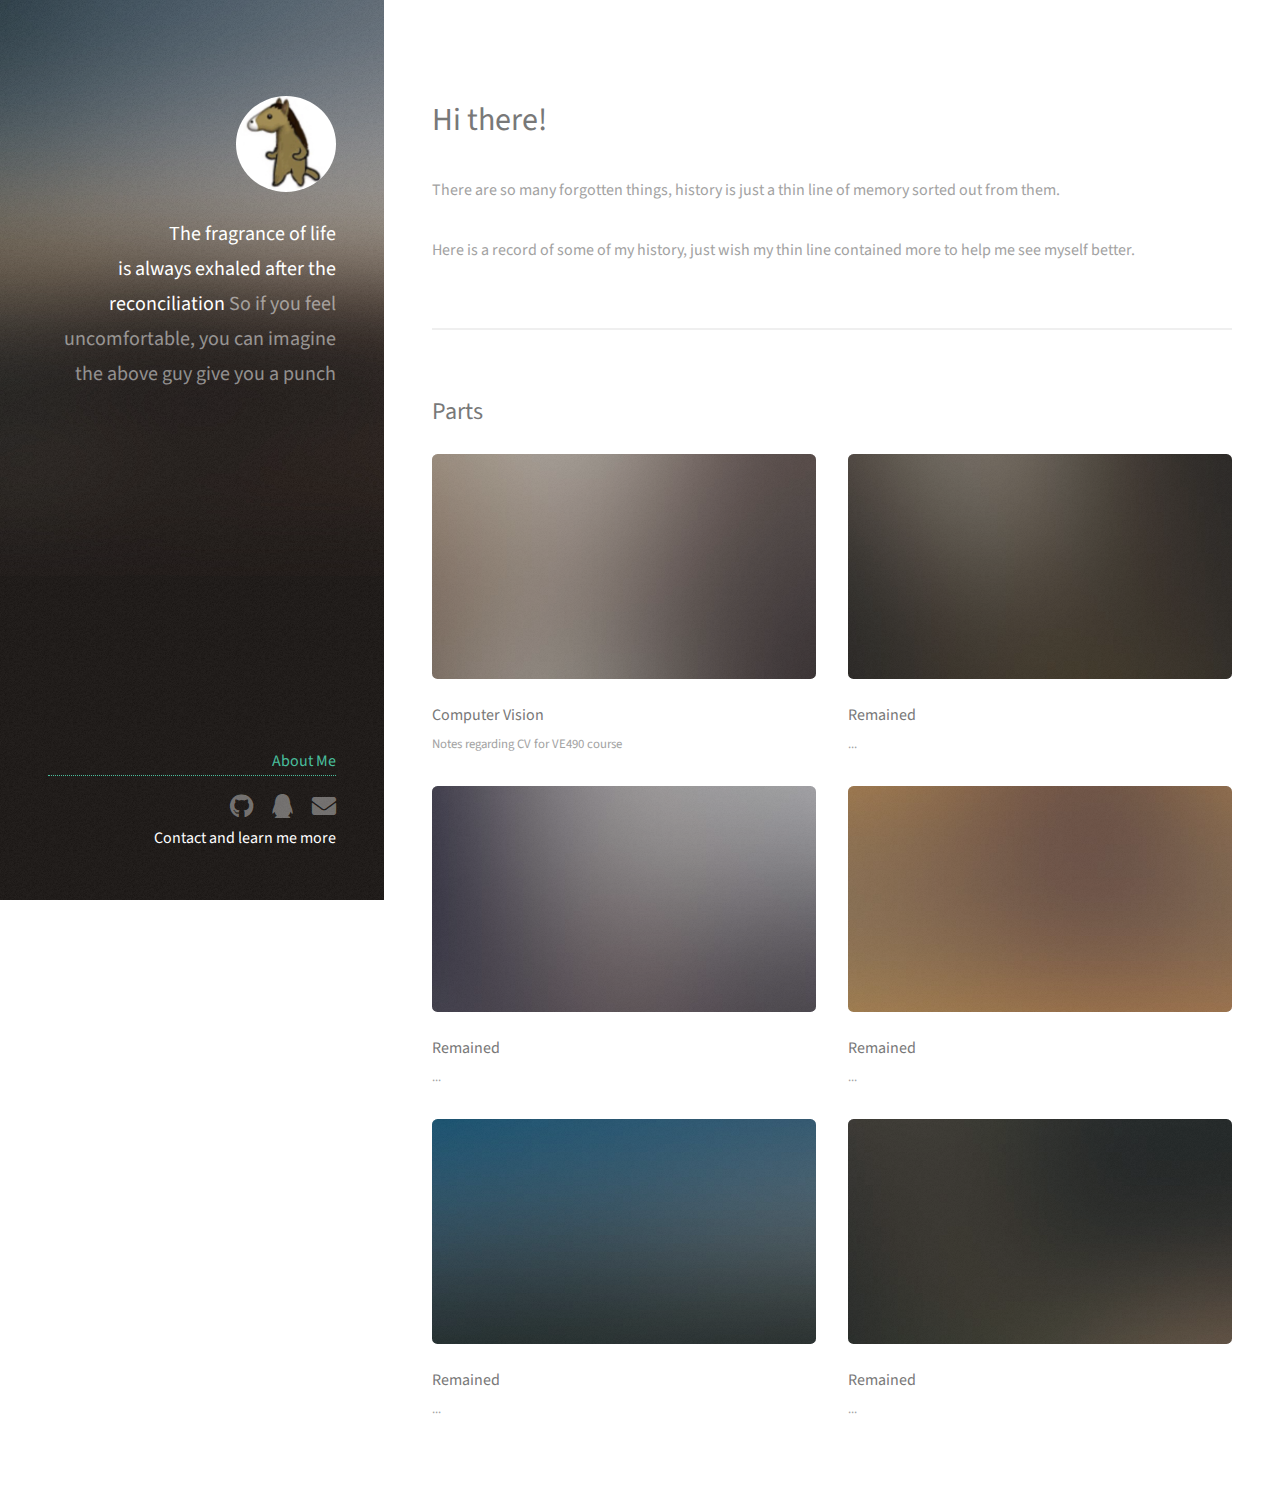
<file: index.html>
<!DOCTYPE HTML>
<!--
	Strata by HTML5 UP
	html5up.net | @ajlkn
	Free for personal and commercial use under the CCA 3.0 license (html5up.net/license)
-->
<html>

<head>
	<title>GTH's blog</title>
	<meta charset="utf-8" />
	<meta name="viewport" content="width=device-width, initial-scale=1, user-scalable=no" />
	<title>Thegiver's Blog</title>
	<link rel="stylesheet" href="assets/css/main.css" />
	<link rel="icon" href="images/zaizhong.png">
</head>

<body class="is-preload">

	<!-- Header -->

	<header id="header">
		<div class="inner">
			<a href="#" class="images avatar"><img src="images/zaizhong.png" alt="" /></a>
			<h1><strong>The fragrance of life</strong><br />
				<h1><strong>is always exhaled after the reconciliation</strong><br />
					So if you feel uncomfortable,<br />
					you can imagine <br />
					the above guy give you a punch <br />
		</div>
		<a href="documents/CV.pdf" target="_blank">About Me</a>
	</header>

	<!-- Main -->
	<div id="main">

		<!-- One -->
		<section id="one">
			<header class="major">
				<h2>Hi there!<br />
			</header>

			<p>There are so many forgotten things, history is just a thin line of memory sorted out from them.</p>
			<p>Here is a record of some of my history, just wish my thin line contained more to help me see myself
				better.</p>
		</section>

		<!-- Two -->
		<section id="two">
			<h2>Parts</h2>
			<div class="row">
				<article class="col-6 col-12-xsmall work-item">
					<a href="Computer Vision.html" class="images fit thumb"><img src="images/thumbs/01.jpg"
							alt="" /></a>
					<h3>Computer Vision</h3>
					<p>Notes regarding CV for VE490 course</p>
				</article>
				<article class="col-6 col-12-xsmall work-item">
					<a href="images/fulls/02.jpg" class="images fit thumb"><img src="images/thumbs/02.jpg" alt="" /></a>
					<h3>Remained</h3>
					<p>...</p>
				</article>
				<article class="col-6 col-12-xsmall work-item">
					<a href="images/fulls/03.jpg" class="images fit thumb"><img src="images/thumbs/03.jpg" alt="" /></a>
					<h3>Remained</h3>
					<p>...</p>
				</article>
				<article class="col-6 col-12-xsmall work-item">
					<a href="images/fulls/04.jpg" class="images fit thumb"><img src="images/thumbs/04.jpg" alt="" /></a>
					<h3>Remained</h3>
					<p>...</p>
				</article>
				<article class="col-6 col-12-xsmall work-item">
					<a href="images/fulls/05.jpg" class="images fit thumb"><img src="images/thumbs/05.jpg" alt="" /></a>
					<h3>Remained</h3>
					<p>...</p>
				</article>
				<article class="col-6 col-12-xsmall work-item">
					<a href="images/fulls/06.jpg" class="images fit thumb"><img src="images/thumbs/06.jpg" alt="" /></a>
					<h3>Remained</h3>
					<p>...</p>
				</article>
			</div>
		</section>

		<!-- Three -->
		<!--
		<section id="three">
			<h2>Get In Touch</h2>
			<p>Accumsan pellentesque commodo blandit enim arcu non at amet id arcu magna. Accumsan orci faucibus id eu
				lorem semper nunc nisi lorem vulputate lorem neque lorem ipsum dolor.</p>
			<div class="row">
				<div class="col-8 col-12-small">
					<form method="post" action="#">
						<div class="row gtr-uniform gtr-50">
							<div class="col-6 col-12-xsmall"><input type="text" name="name" id="name"
									placeholder="Name" /></div>
							<div class="col-6 col-12-xsmall"><input type="email" name="email" id="email"
									placeholder="Email" /></div>
							<div class="col-12"><textarea name="message" id="message" placeholder="Message"
									rows="4"></textarea></div>
						</div>
					</form>
					<ul class="actions">
						<li><input type="submit" value="Send Message" /></li>
					</ul>
				</div>
				<div class="col-4 col-12-small">
					<ul class="labeled-icons">
						<li>
							<h3 class="icon solid fa-home"><span class="label">Address</span></h3>
							1234 Somewhere Rd.<br />
							Nashville, TN 00000<br />
							United States
						</li>
						<li>
							<h3 class="icon solid fa-mobile-alt"><span class="label">Phone</span></h3>
							000-000-0000
						</li>
						<li>
							<h3 class="icon solid fa-envelope"><span class="label">Email</span></h3>
							<a href="#">hello@untitled.tld</a>
						</li>
					</ul>
				</div>
			</div>
		</section>
		-->

		<!-- Four -->
		<!--
					<section id="four">
						<h2>Elements</h2>

						<section>
							<h4>Text</h4>
							<p>This is <b>bold</b> and this is <strong>strong</strong>. This is <i>italic</i> and this is <em>emphasized</em>.
							This is <sup>superscript</sup> text and this is <sub>subscript</sub> text.
							This is <u>underlined</u> and this is code: <code>for (;;) { ... }</code>. Finally, <a href="#">this is a link</a>.</p>
							<hr />
							<header>
								<h4>Heading with a Subtitle</h4>
								<p>Lorem ipsum dolor sit amet nullam id egestas urna aliquam</p>
							</header>
							<p>Nunc lacinia ante nunc ac lobortis. Interdum adipiscing gravida odio porttitor sem non mi integer non faucibus ornare mi ut ante amet placerat aliquet. Volutpat eu sed ante lacinia sapien lorem accumsan varius montes viverra nibh in adipiscing blandit tempus accumsan.</p>
							<header>
								<h5>Heading with a Subtitle</h5>
								<p>Lorem ipsum dolor sit amet nullam id egestas urna aliquam</p>
							</header>
							<p>Nunc lacinia ante nunc ac lobortis. Interdum adipiscing gravida odio porttitor sem non mi integer non faucibus ornare mi ut ante amet placerat aliquet. Volutpat eu sed ante lacinia sapien lorem accumsan varius montes viverra nibh in adipiscing blandit tempus accumsan.</p>
							<hr />
							<h2>Heading Level 2</h2>
							<h3>Heading Level 3</h3>
							<h4>Heading Level 4</h4>
							<h5>Heading Level 5</h5>
							<h6>Heading Level 6</h6>
							<hr />
							<h5>Blockquote</h5>
							<blockquote>Fringilla nisl. Donec accumsan interdum nisi, quis tincidunt felis sagittis eget tempus euismod. Vestibulum ante ipsum primis in faucibus vestibulum. Blandit adipiscing eu felis iaculis volutpat ac adipiscing accumsan faucibus. Vestibulum ante ipsum primis in faucibus lorem ipsum dolor sit amet nullam adipiscing eu felis.</blockquote>
							<h5>Preformatted</h5>
							<pre><code>i = 0;

while (!deck.isInOrder()) {
print 'Iteration ' + i;
deck.shuffle();
i++;
}

print 'It took ' + i + ' iterations to sort the deck.';</code></pre>
						</section>

						<section>
							<h4>Lists</h4>
							<div class="row">
								<div class="col-6 col-12-xsmall">
									<h5>Unordered</h5>
									<ul>
										<li>Dolor pulvinar etiam magna etiam.</li>
										<li>Sagittis adipiscing lorem eleifend.</li>
										<li>Felis enim feugiat dolore viverra.</li>
									</ul>
									<h5>Alternate</h5>
									<ul class="alt">
										<li>Dolor pulvinar etiam magna etiam.</li>
										<li>Sagittis adipiscing lorem eleifend.</li>
										<li>Felis enim feugiat dolore viverra.</li>
									</ul>
								</div>
								<div class="col-6 col-12-xsmall">
									<h5>Ordered</h5>
									<ol>
										<li>Dolor pulvinar etiam magna etiam.</li>
										<li>Etiam vel felis at lorem sed viverra.</li>
										<li>Felis enim feugiat dolore viverra.</li>
										<li>Dolor pulvinar etiam magna etiam.</li>
										<li>Etiam vel felis at lorem sed viverra.</li>
										<li>Felis enim feugiat dolore viverra.</li>
									</ol>
									<h5>Icons</h5>
									<ul class="icons">
										<li><a href="#" class="icon brands fa-twitter"><span class="label">Twitter</span></a></li>
										<li><a href="#" class="icon brands fa-facebook-f"><span class="label">Facebook</span></a></li>
										<li><a href="#" class="icon brands fa-instagram"><span class="label">Instagram</span></a></li>
										<li><a href="#" class="icon brands fa-github"><span class="label">Github</span></a></li>
										<li><a href="#" class="icon brands fa-dribbble"><span class="label">Dribbble</span></a></li>
										<li><a href="#" class="icon brands fa-tumblr"><span class="label">Tumblr</span></a></li>
									</ul>
								</div>
							</div>
							<h5>Actions</h5>
							<ul class="actions">
								<li><a href="#" class="button primary">Default</a></li>
								<li><a href="#" class="button">Default</a></li>
							</ul>
							<ul class="actions small">
								<li><a href="#" class="button primary small">Small</a></li>
								<li><a href="#" class="button small">Small</a></li>
							</ul>
							<div class="row">
								<div class="col-6 col-12-small">
									<ul class="actions stacked">
										<li><a href="#" class="button primary">Default</a></li>
										<li><a href="#" class="button">Default</a></li>
									</ul>
								</div>
								<div class="col-6 col-12-small">
									<ul class="actions stacked">
										<li><a href="#" class="button primary small">Small</a></li>
										<li><a href="#" class="button small">Small</a></li>
									</ul>
								</div>
								<div class="col-6 col-12-small">
									<ul class="actions stacked">
										<li><a href="#" class="button primary fit">Default</a></li>
										<li><a href="#" class="button fit">Default</a></li>
									</ul>
								</div>
								<div class="col-6 col-12-small">
									<ul class="actions stacked">
										<li><a href="#" class="button primary small fit">Small</a></li>
										<li><a href="#" class="button small fit">Small</a></li>
									</ul>
								</div>
							</div>
						</section>

						<section>
							<h4>Table</h4>
							<h5>Default</h5>
							<div class="table-wrapper">
								<table>
									<thead>
										<tr>
											<th>Name</th>
											<th>Description</th>
											<th>Price</th>
										</tr>
									</thead>
									<tbody>
										<tr>
											<td>Item One</td>
											<td>Ante turpis integer aliquet porttitor.</td>
											<td>29.99</td>
										</tr>
										<tr>
											<td>Item Two</td>
											<td>Vis ac commodo adipiscing arcu aliquet.</td>
											<td>19.99</td>
										</tr>
										<tr>
											<td>Item Three</td>
											<td> Morbi faucibus arcu accumsan lorem.</td>
											<td>29.99</td>
										</tr>
										<tr>
											<td>Item Four</td>
											<td>Vitae integer tempus condimentum.</td>
											<td>19.99</td>
										</tr>
										<tr>
											<td>Item Five</td>
											<td>Ante turpis integer aliquet porttitor.</td>
											<td>29.99</td>
										</tr>
									</tbody>
									<tfoot>
										<tr>
											<td colspan="2"></td>
											<td>100.00</td>
										</tr>
									</tfoot>
								</table>
							</div>

							<h5>Alternate</h5>
							<div class="table-wrapper">
								<table class="alt">
									<thead>
										<tr>
											<th>Name</th>
											<th>Description</th>
											<th>Price</th>
										</tr>
									</thead>
									<tbody>
										<tr>
											<td>Item One</td>
											<td>Ante turpis integer aliquet porttitor.</td>
											<td>29.99</td>
										</tr>
										<tr>
											<td>Item Two</td>
											<td>Vis ac commodo adipiscing arcu aliquet.</td>
											<td>19.99</td>
										</tr>
										<tr>
											<td>Item Three</td>
											<td> Morbi faucibus arcu accumsan lorem.</td>
											<td>29.99</td>
										</tr>
										<tr>
											<td>Item Four</td>
											<td>Vitae integer tempus condimentum.</td>
											<td>19.99</td>
										</tr>
										<tr>
											<td>Item Five</td>
											<td>Ante turpis integer aliquet porttitor.</td>
											<td>29.99</td>
										</tr>
									</tbody>
									<tfoot>
										<tr>
											<td colspan="2"></td>
											<td>100.00</td>
										</tr>
									</tfoot>
								</table>
							</div>
						</section>

						<section>
							<h4>Buttons</h4>
							<ul class="actions">
								<li><a href="#" class="button primary">Primary</a></li>
								<li><a href="#" class="button">Default</a></li>
							</ul>
							<ul class="actions">
								<li><a href="#" class="button large">Large</a></li>
								<li><a href="#" class="button">Default</a></li>
								<li><a href="#" class="button small">Small</a></li>
							</ul>
							<ul class="actions fit">
								<li><a href="#" class="button primary fit">Fit</a></li>
								<li><a href="#" class="button fit">Fit</a></li>
							</ul>
							<ul class="actions fit small">
								<li><a href="#" class="button primary fit small">Fit + Small</a></li>
								<li><a href="#" class="button fit small">Fit + Small</a></li>
							</ul>
							<ul class="actions">
								<li><a href="#" class="button primary icon solid fa-download">Icon</a></li>
								<li><a href="#" class="button icon solid fa-download">Icon</a></li>
							</ul>
							<ul class="actions">
								<li><span class="button primary disabled">Primary</span></li>
								<li><span class="button disabled">Default</span></li>
							</ul>
						</section>

						<section>
							<h4>Form</h4>
							<form method="post" action="#">
								<div class="row gtr-uniform gtr-50">
									<div class="col-6 col-12-xsmall">
										<input type="text" name="demo-name" id="demo-name" value="" placeholder="Name" />
									</div>
									<div class="col-6 col-12-xsmall">
										<input type="email" name="demo-email" id="demo-email" value="" placeholder="Email" />
									</div>
									<div class="col-12">
										<select name="demo-category" id="demo-category">
											<option value="">- Category -</option>
											<option value="1">Manufacturing</option>
											<option value="1">Shipping</option>
											<option value="1">Administration</option>
											<option value="1">Human Resources</option>
										</select>
									</div>
									<div class="col-4 col-12-small">
										<input type="radio" id="demo-priority-low" name="demo-priority" checked>
										<label for="demo-priority-low">Low Priority</label>
									</div>
									<div class="col-4 col-12-small">
										<input type="radio" id="demo-priority-normal" name="demo-priority">
										<label for="demo-priority-normal">Normal Priority</label>
									</div>
									<div class="col-4 col-12-small">
										<input type="radio" id="demo-priority-high" name="demo-priority">
										<label for="demo-priority-high">High Priority</label>
									</div>
									<div class="col-6 col-12-small">
										<input type="checkbox" id="demo-copy" name="demo-copy">
										<label for="demo-copy">Email me a copy of this message</label>
									</div>
									<div class="col-6 col-12-small">
										<input type="checkbox" id="demo-human" name="demo-human" checked>
										<label for="demo-human">I am a human and not a robot</label>
									</div>
									<div class="col-12">
										<textarea name="demo-message" id="demo-message" placeholder="Enter your message" rows="6"></textarea>
									</div>
									<div class="col-12">
										<ul class="actions">
											<li><input type="submit" value="Send Message" class="primary" /></li>
											<li><input type="reset" value="Reset" /></li>
										</ul>
									</div>
								</div>
							</form>
						</section>

						<section>
							<h4>Image</h4>
							<h5>Fit</h5>
							<div class="box alt">
								<div class="row gtr-50 gtr-uniform">
									<div class="col-12"><span class="image fit"><img src="images/fulls/05.jpg" alt="" /></span></div>
									<div class="col-4"><span class="image fit"><img src="images/thumbs/01.jpg" alt="" /></span></div>
									<div class="col-4"><span class="image fit"><img src="images/thumbs/02.jpg" alt="" /></span></div>
									<div class="col-4"><span class="image fit"><img src="images/thumbs/03.jpg" alt="" /></span></div>
									<div class="col-4"><span class="image fit"><img src="images/thumbs/04.jpg" alt="" /></span></div>
									<div class="col-4"><span class="image fit"><img src="images/thumbs/05.jpg" alt="" /></span></div>
									<div class="col-4"><span class="image fit"><img src="images/thumbs/06.jpg" alt="" /></span></div>
									<div class="col-4"><span class="image fit"><img src="images/thumbs/03.jpg" alt="" /></span></div>
									<div class="col-4"><span class="image fit"><img src="images/thumbs/02.jpg" alt="" /></span></div>
									<div class="col-4"><span class="image fit"><img src="images/thumbs/01.jpg" alt="" /></span></div>
								</div>
							</div>
							<h5>Left &amp; Right</h5>
							<p><span class="image left"><img src="images/avatar.jpg" alt="" /></span>Fringilla nisl. Donec accumsan interdum nisi, quis tincidunt felis sagittis eget. tempus euismod. Vestibulum ante ipsum primis in faucibus vestibulum. Blandit adipiscing eu felis iaculis volutpat ac adipiscing accumsan eu faucibus. Integer ac pellentesque praesent tincidunt felis sagittis eget. tempus euismod. Vestibulum ante ipsum primis in faucibus vestibulum. Blandit adipiscing eu felis iaculis volutpat ac adipiscing accumsan eu faucibus. Integer ac pellentesque praesent. Donec accumsan interdum nisi, quis tincidunt felis sagittis eget. tempus euismod. Vestibulum ante ipsum primis in faucibus vestibulum. Blandit adipiscing eu felis iaculis volutpat ac adipiscing accumsan eu faucibus. Integer ac pellentesque praesent tincidunt felis sagittis eget. tempus euismod. Vestibulum ante ipsum primis in faucibus vestibulum. Blandit adipiscing eu felis iaculis volutpat ac adipiscing accumsan eu faucibus. Integer ac pellentesque praesent.</p>
							<p><span class="image right"><img src="images/avatar.jpg" alt="" /></span>Fringilla nisl. Donec accumsan interdum nisi, quis tincidunt felis sagittis eget. tempus euismod. Vestibulum ante ipsum primis in faucibus vestibulum. Blandit adipiscing eu felis iaculis volutpat ac adipiscing accumsan eu faucibus. Integer ac pellentesque praesent tincidunt felis sagittis eget. tempus euismod. Vestibulum ante ipsum primis in faucibus vestibulum. Blandit adipiscing eu felis iaculis volutpat ac adipiscing accumsan eu faucibus. Integer ac pellentesque praesent. Donec accumsan interdum nisi, quis tincidunt felis sagittis eget. tempus euismod. Vestibulum ante ipsum primis in faucibus vestibulum. Blandit adipiscing eu felis iaculis volutpat ac adipiscing accumsan eu faucibus. Integer ac pellentesque praesent tincidunt felis sagittis eget. tempus euismod. Vestibulum ante ipsum primis in faucibus vestibulum. Blandit adipiscing eu felis iaculis volutpat ac adipiscing accumsan eu faucibus. Integer ac pellentesque praesent.</p>
						</section>

					</section>
				-->

	</div>

	<!-- Footer -->
	<footer id="footer">
		<div class="inner">
			<ul class="icons">
				<li><a href="https://github.com/thegiver1106" class="icon brands fa-github"><span
							class="label">Github</span></a></li>
				<li><a href="2157004976@qq.com" class="icon brands fa-qq"><span class="label">Dribbble</span></a></li>
				<li><a href="gth2002@sjtu.edu.cn" class="icon solid fa-envelope"><span class="label">Email</span></a>
				</li>
			</ul>
			<b>Contact and learn me more</b>
		</div>
	</footer>

	<!-- Scripts -->
	<script src="assets/js/jquery.min.js"></script>
	<script src="assets/js/jquery.poptrox.min.js"></script>
	<script src="assets/js/browser.min.js"></script>
	<script src="assets/js/breakpoints.min.js"></script>
	<script src="assets/js/util.js"></script>
	<script src="assets/js/main.js"></script>

</body>

</html>
</file>
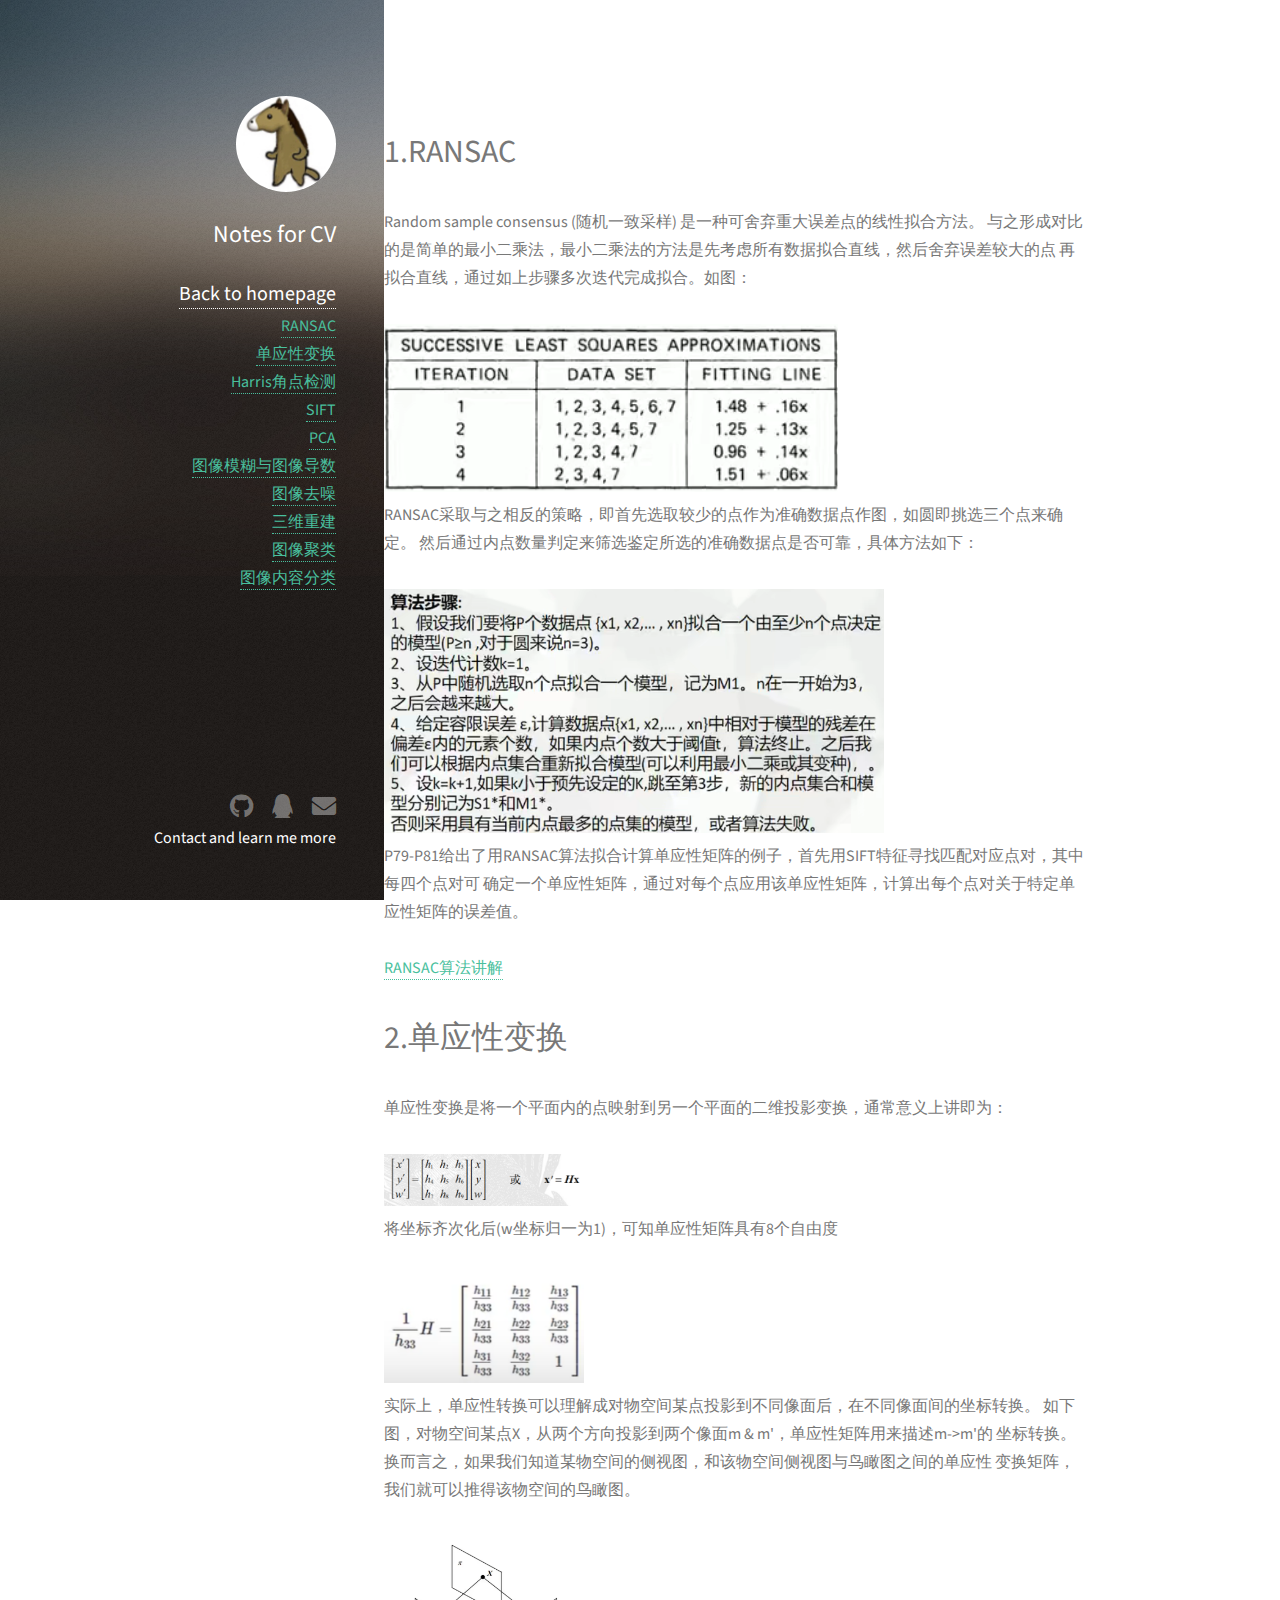
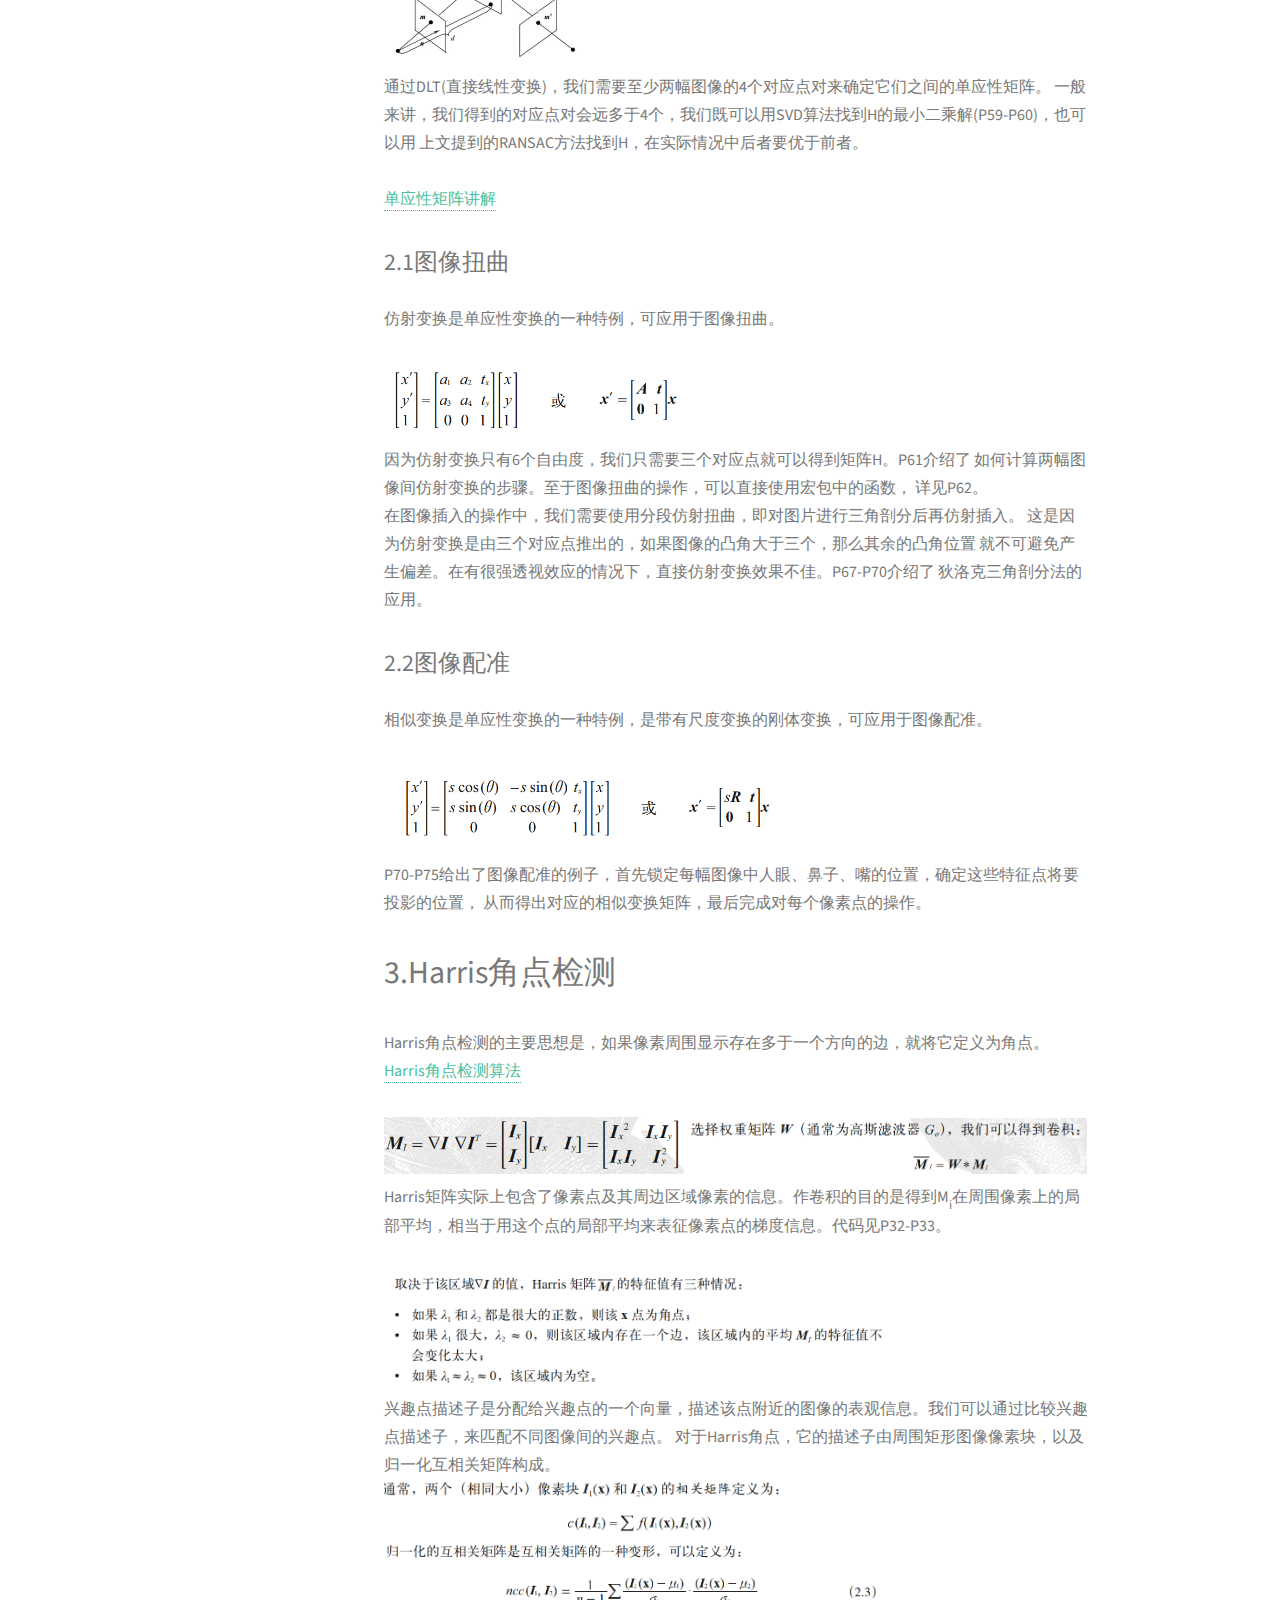
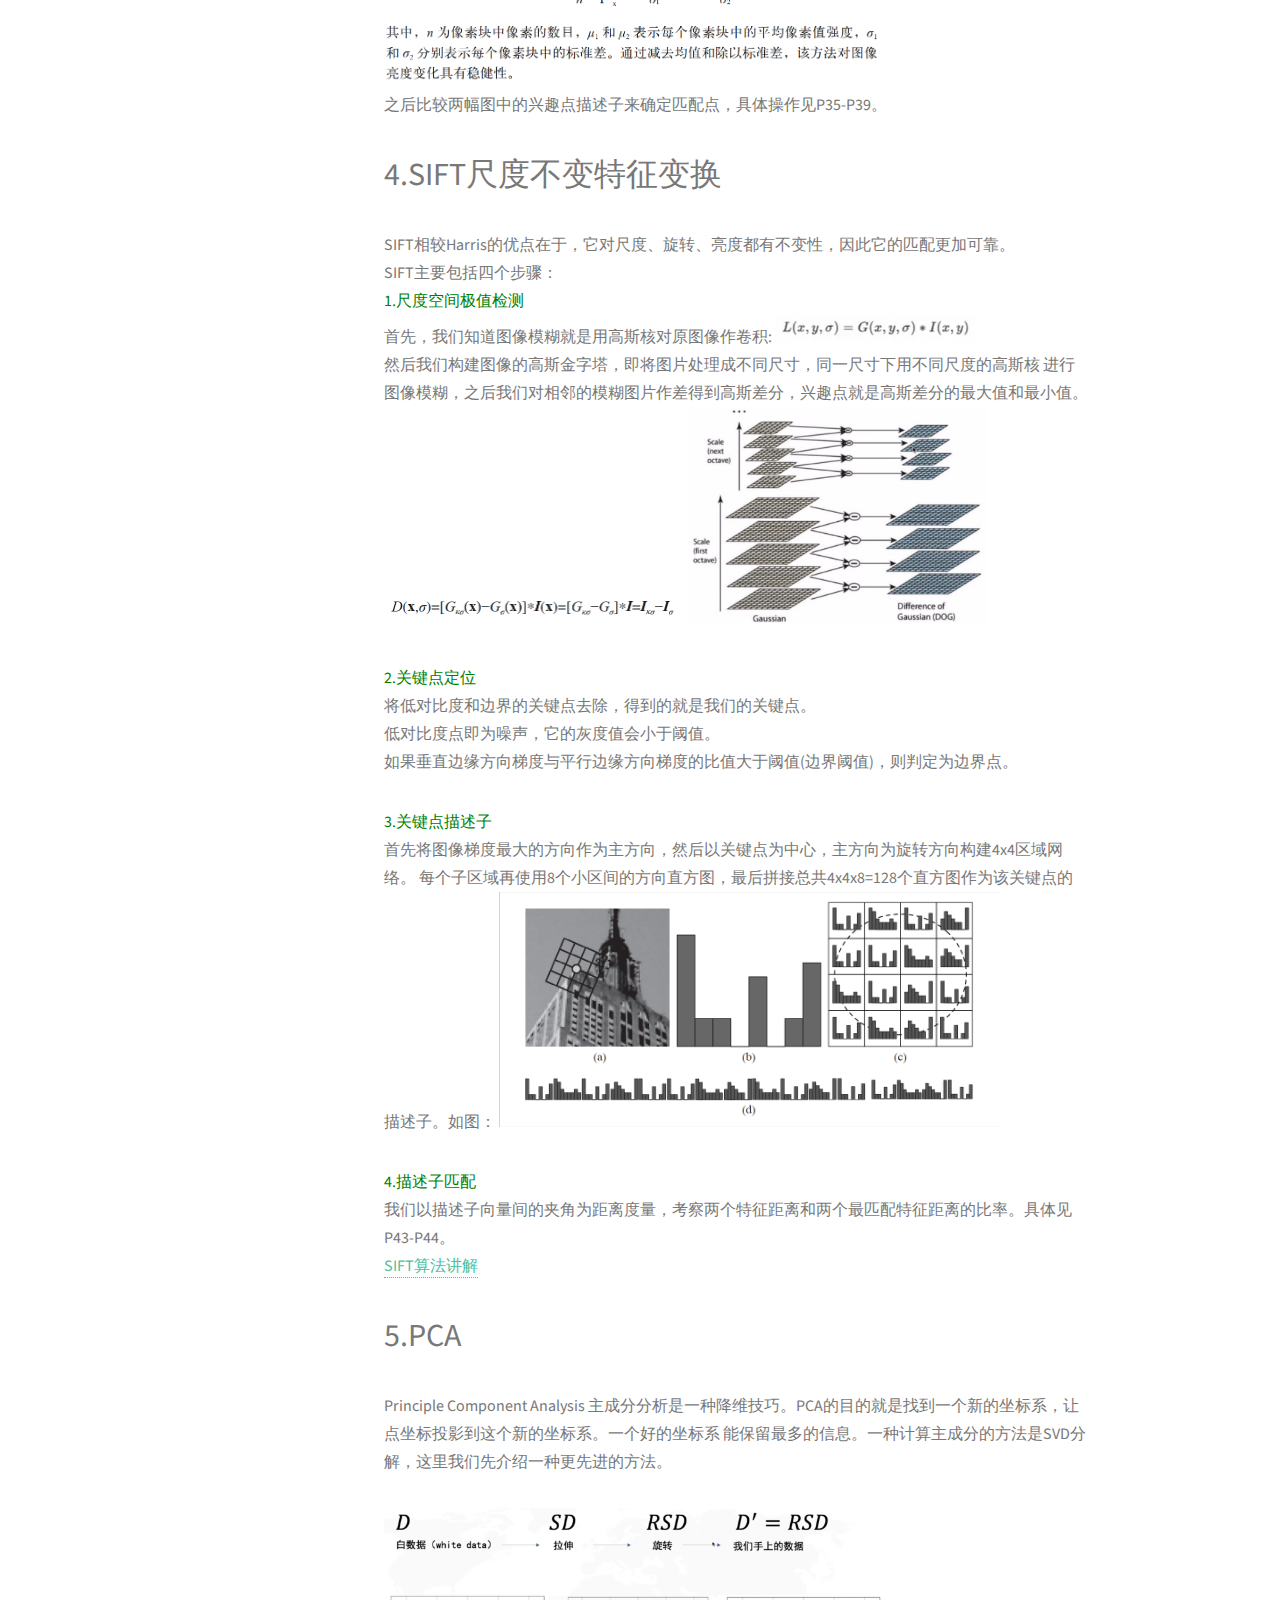
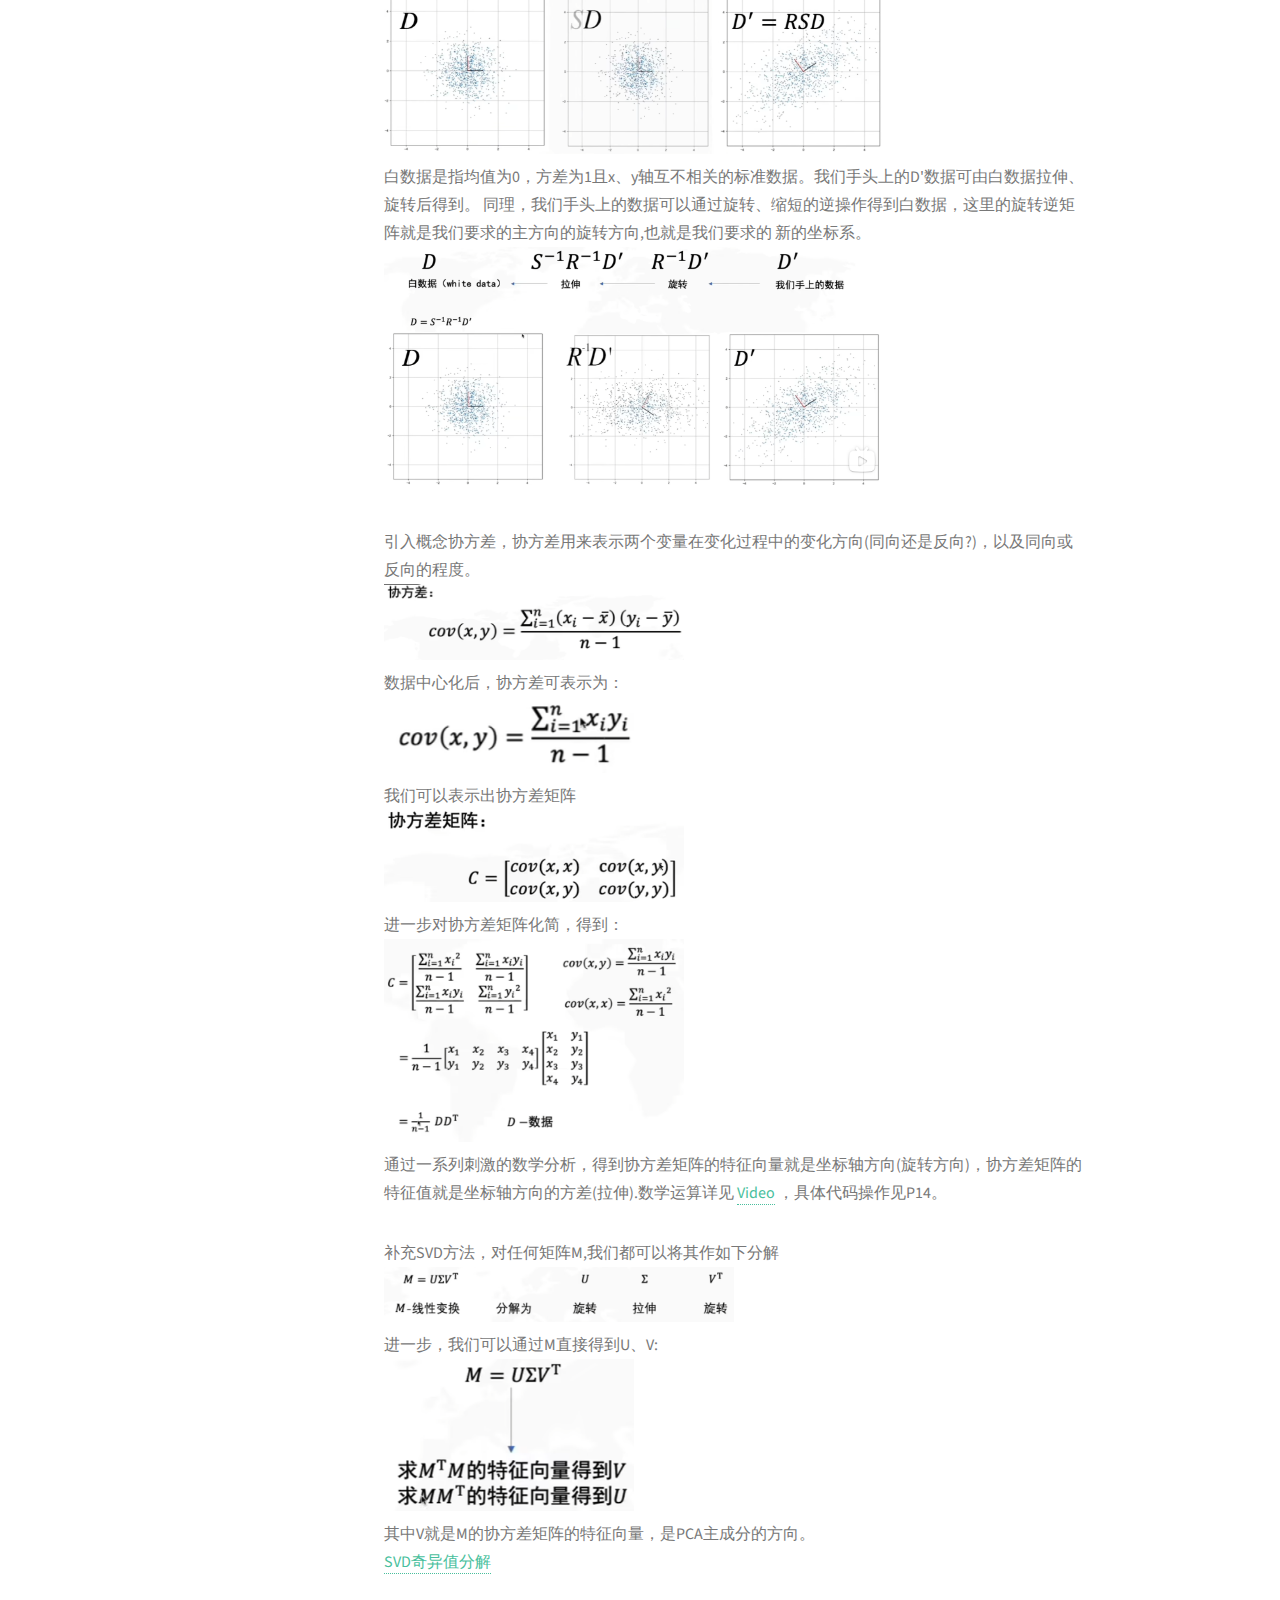
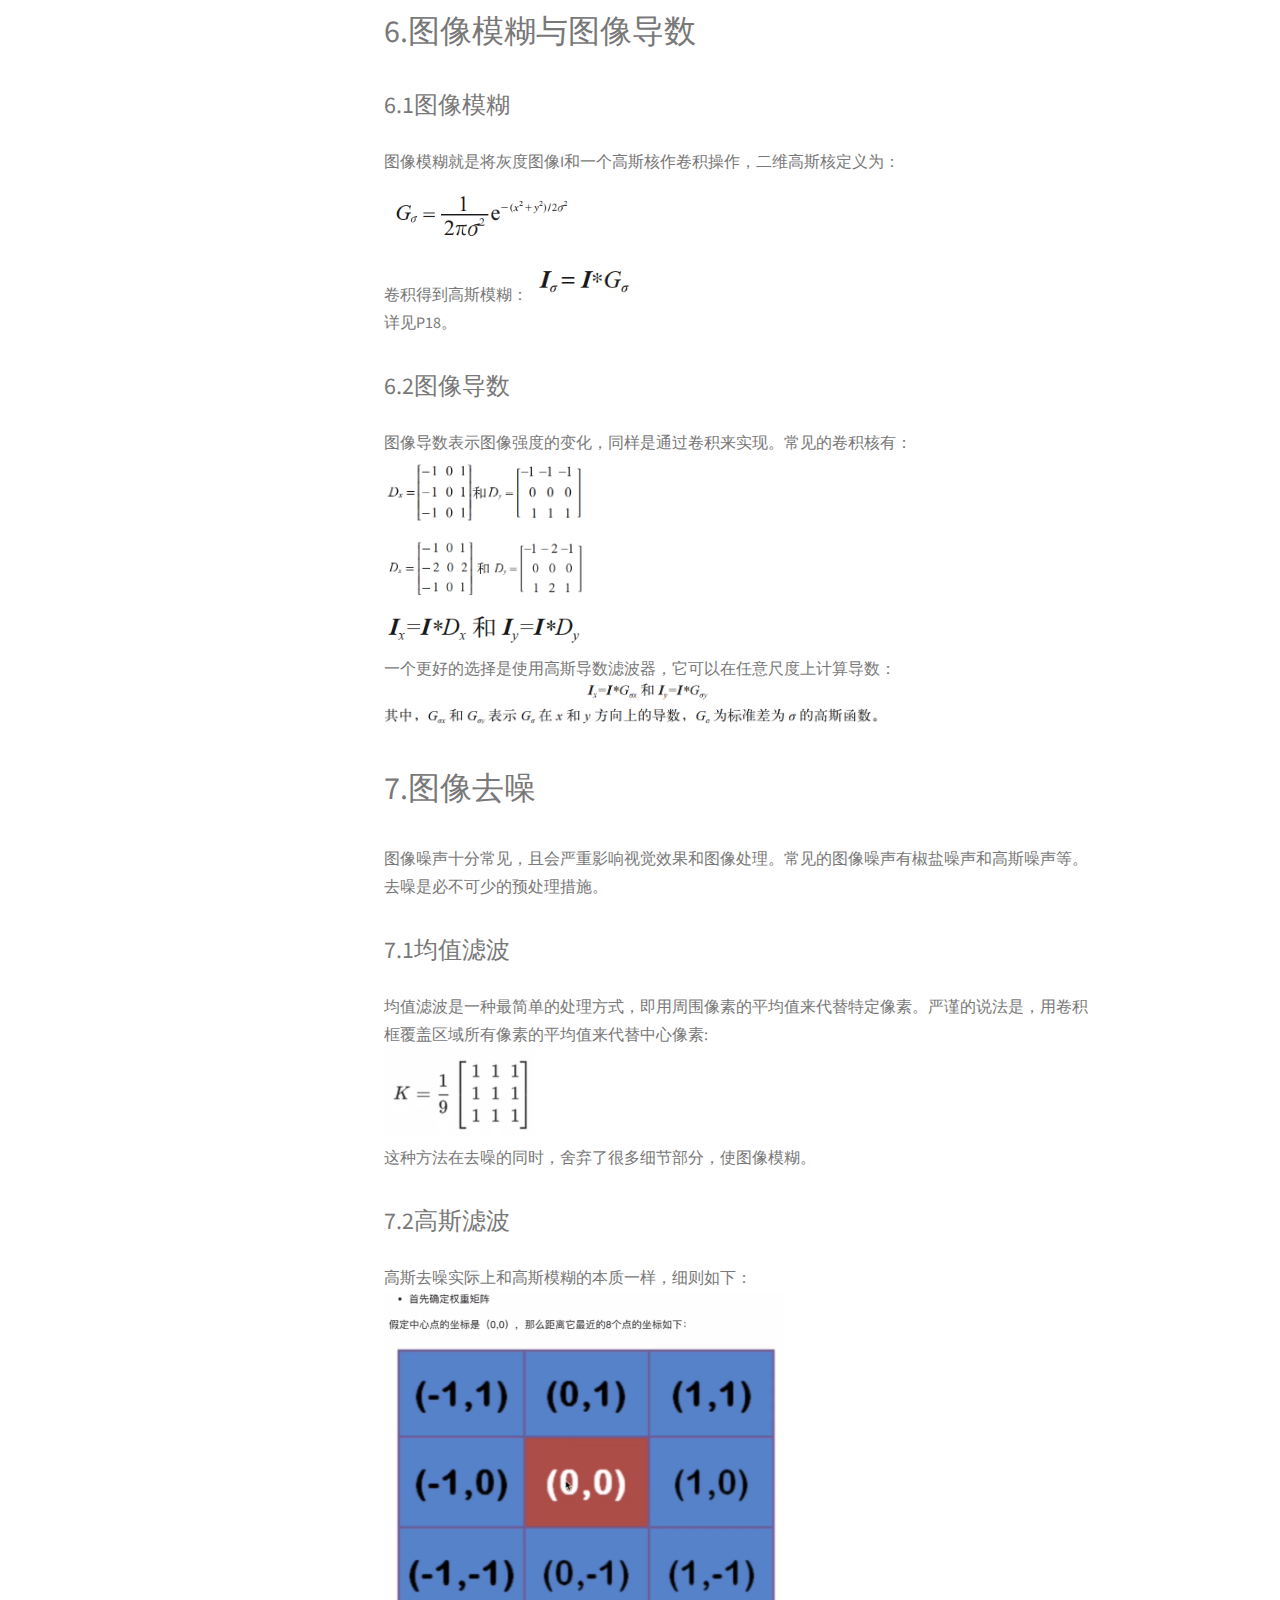
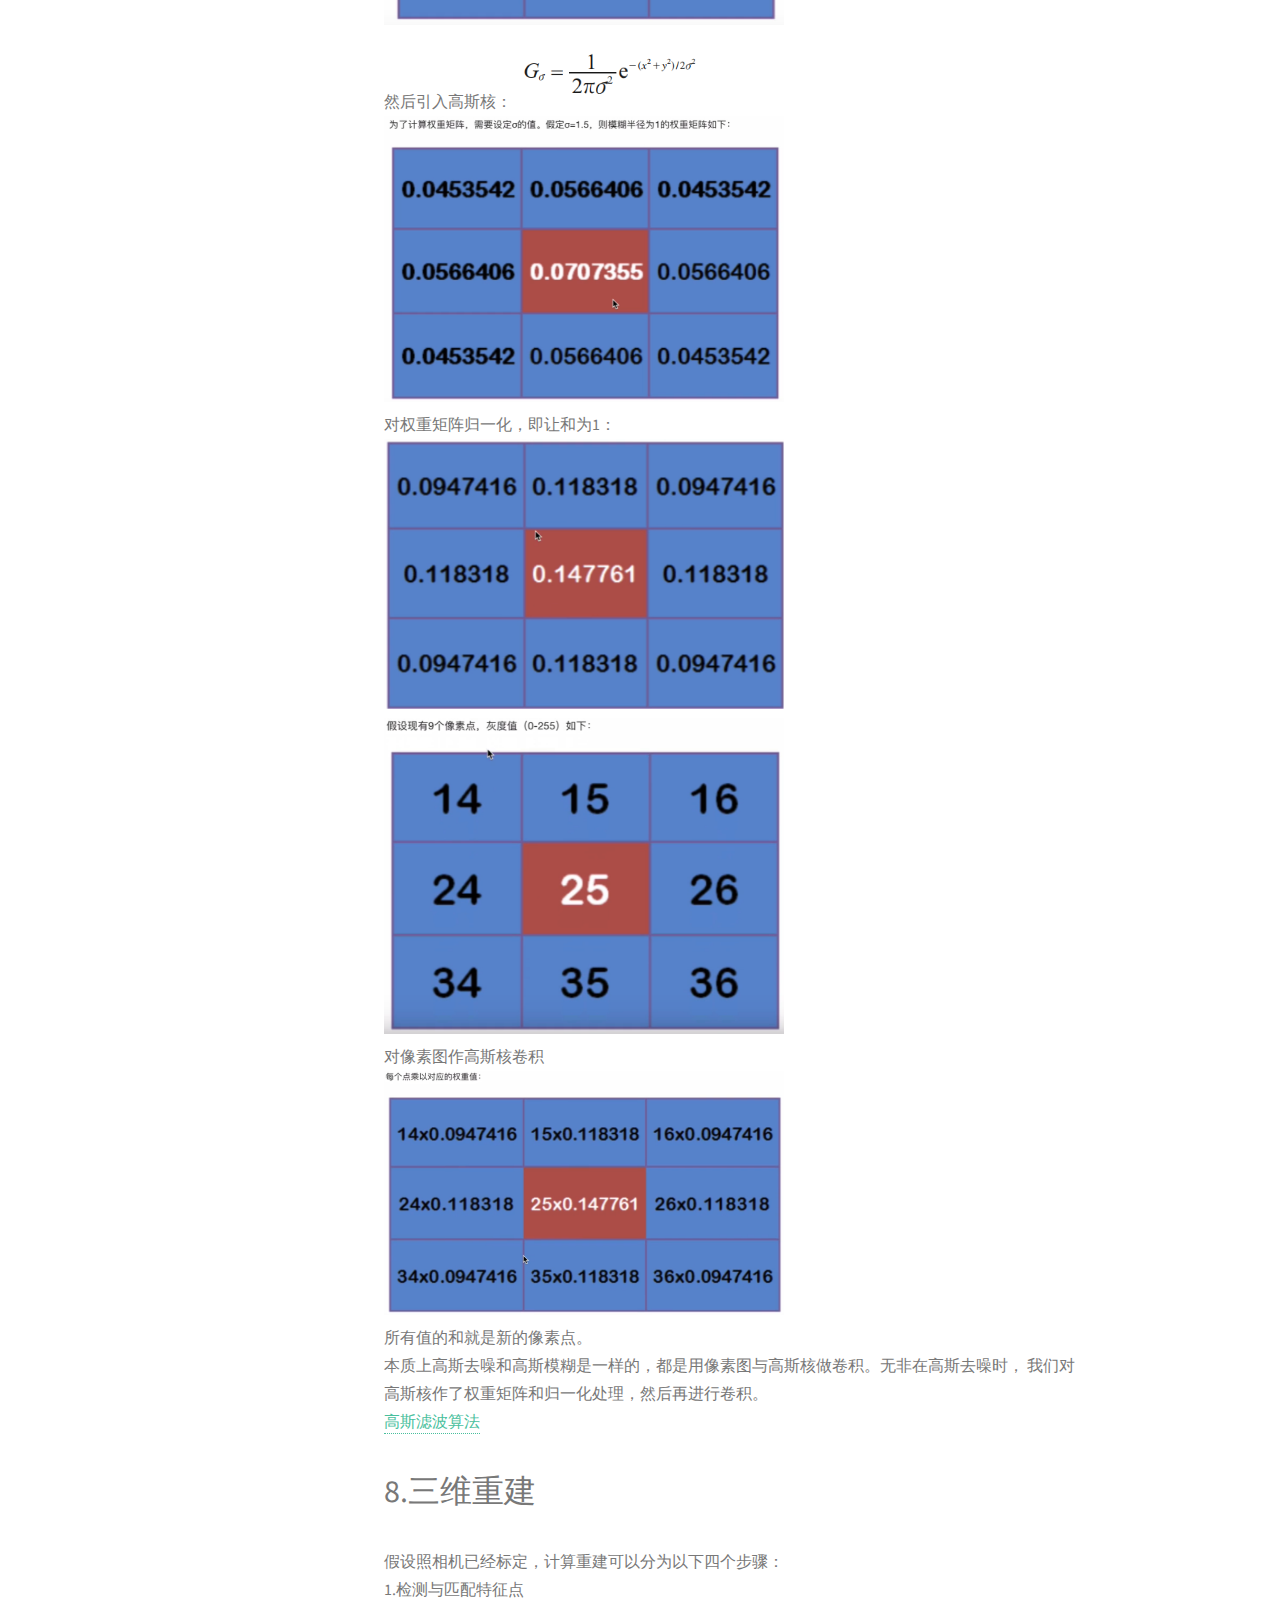
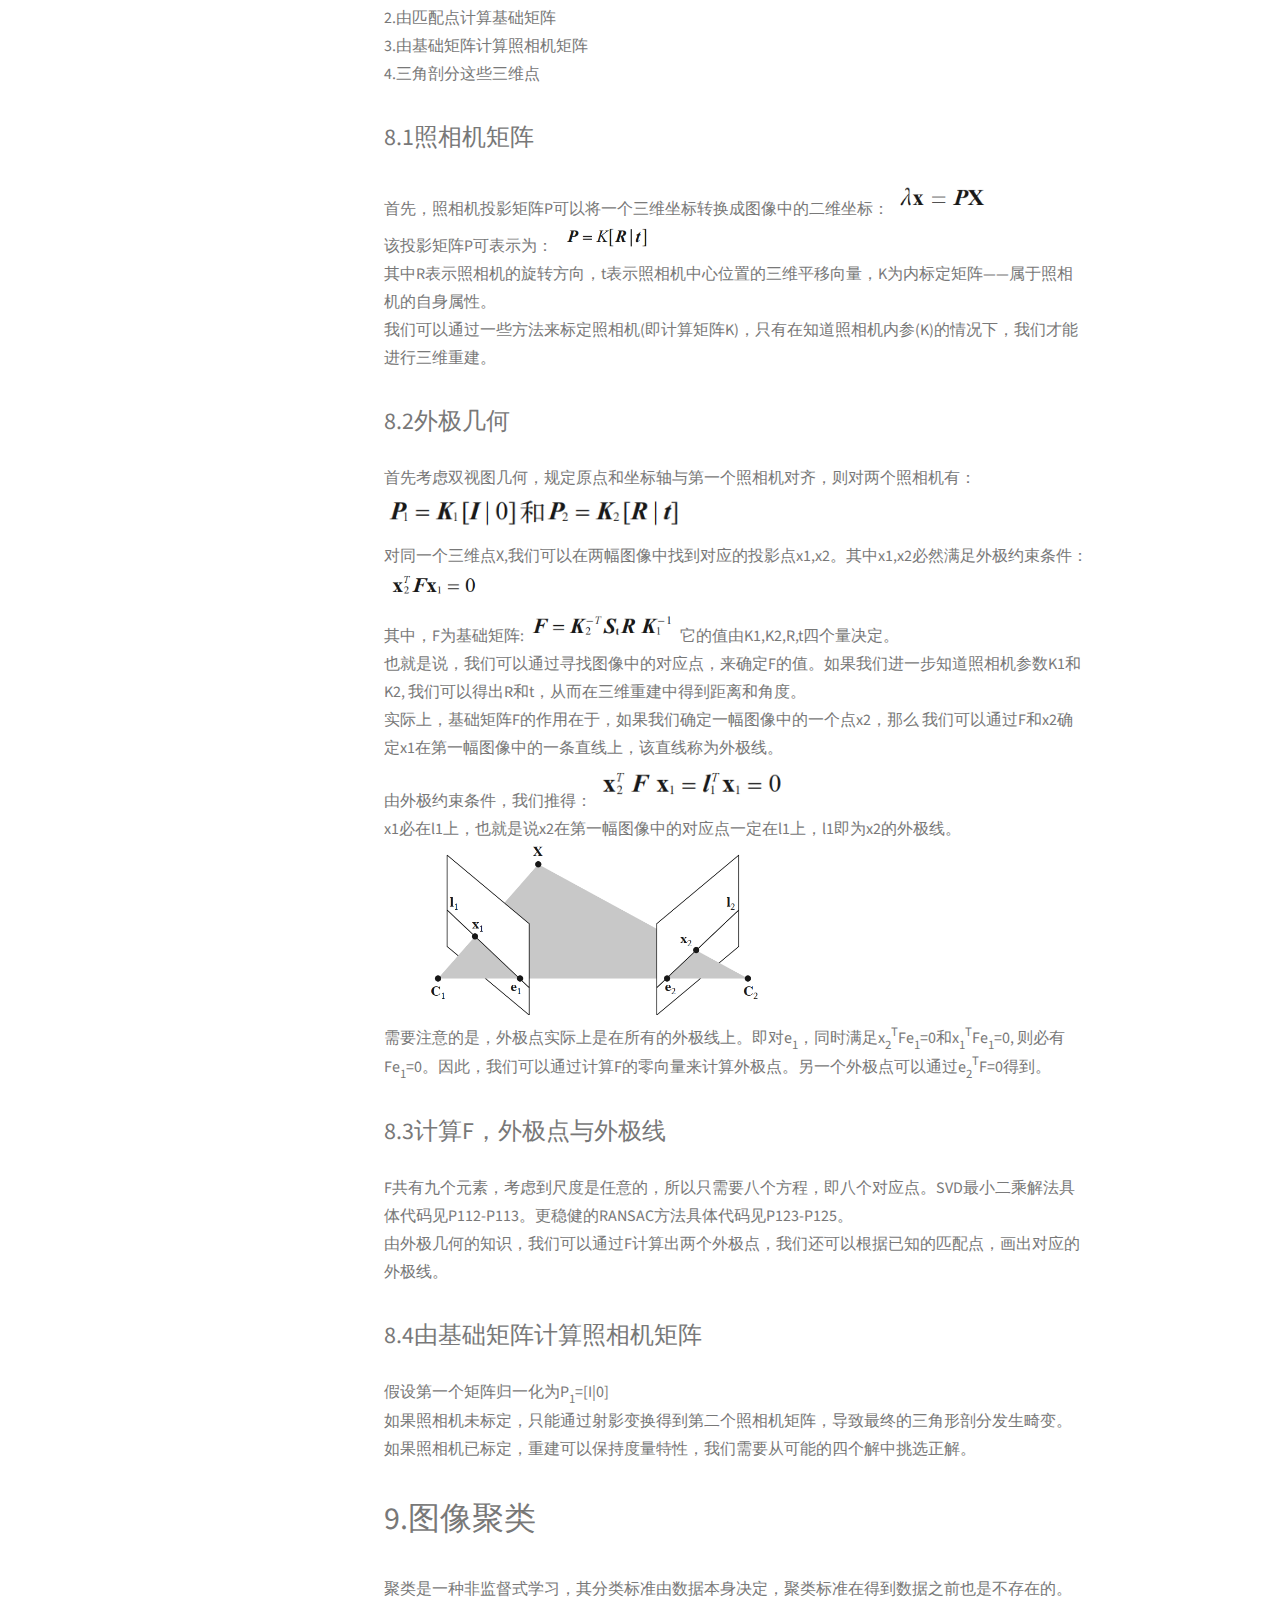
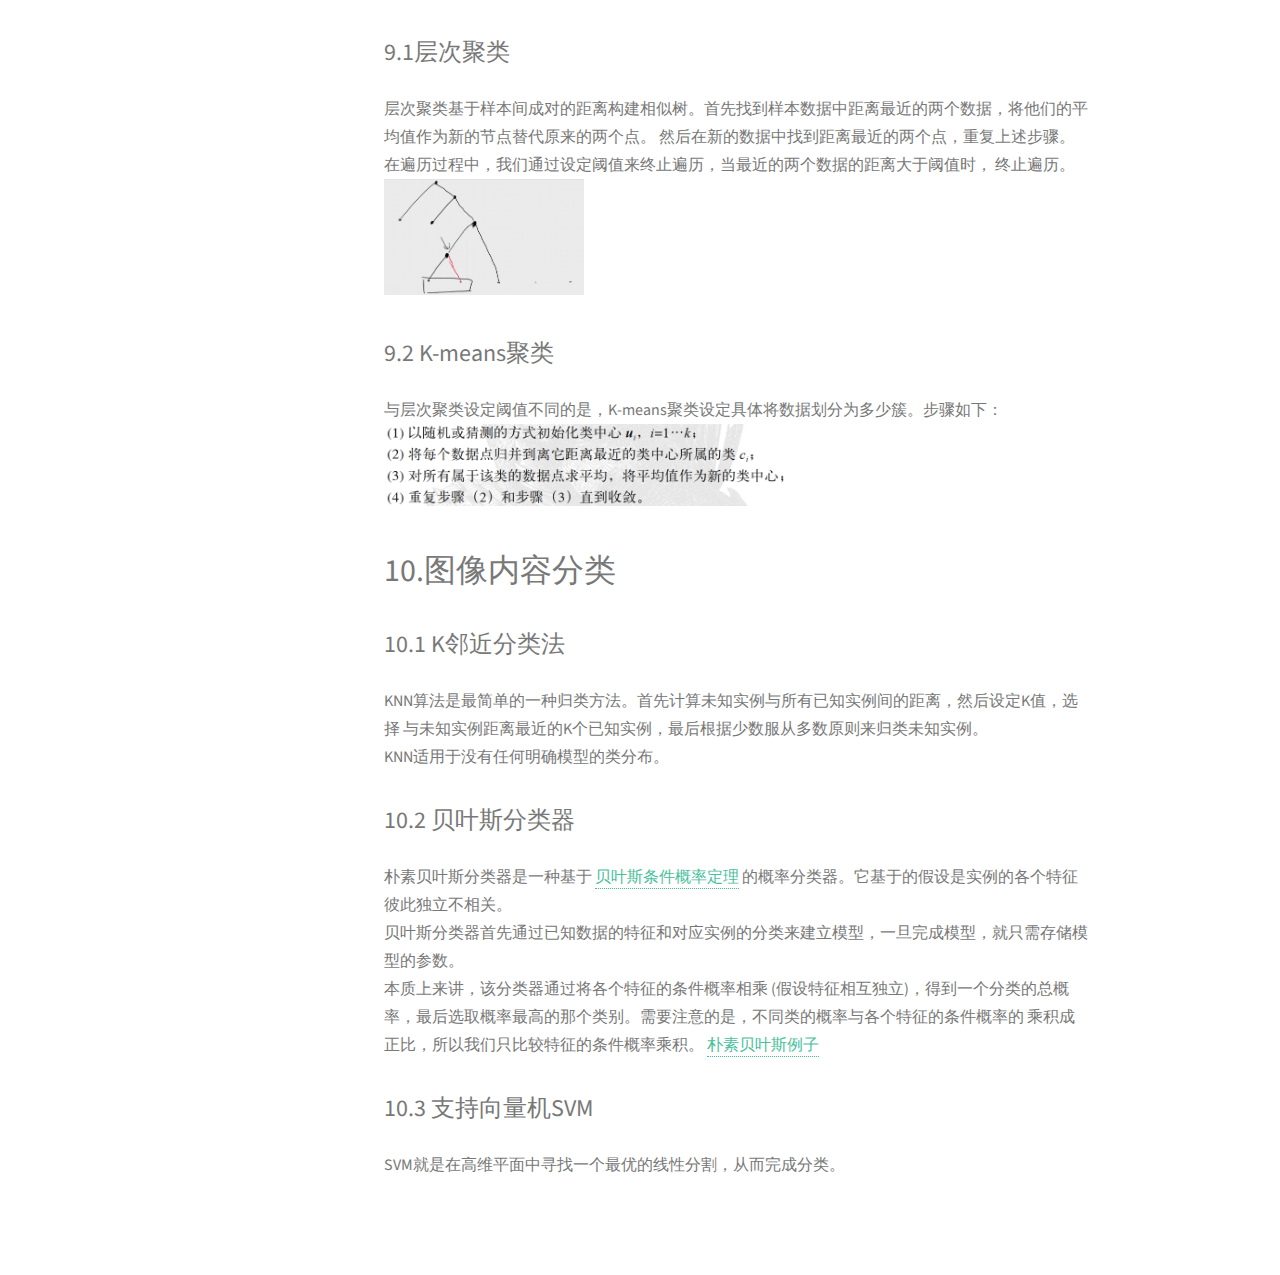
<file: Computer Vision.html>
<!DOCTYPE HTML>
<!--
	Strata by HTML5 UP
	html5up.net | @ajlkn
	Free for personal and commercial use under the CCA 3.0 license (html5up.net/license)
-->
<html>

<head>
	<title>Computer Vision</title>
	<meta charset="utf-8" />
	<meta name="viewport" content="width=device-width, initial-scale=1, user-scalable=no" />
	<link rel="stylesheet" href="assets/css/main.css" />
</head>

<body class="is-preload">
	<!-- Header -->
	<header id="header">

		<div class="inner">
			<a href="#" class="images avatar"><img src="images/zaizhong.png" alt="" /></a>
			<h2><strong>Notes for CV<strong></h2>
			<!-- <h1>Reference book: Python 计算机视觉，Jan Erik Solem, POETS&TELECOM PRESS</h1> -->
			<h1 class="backtohomepage"><strong><a href="index.html">Back to homepage<strong></a></h1>
			<a href="#one">RANSAC</a><br>
			<a href="#two">单应性变换</a><br>
			<a href="#three">Harris角点检测</a><br>
			<a href="#four">SIFT</a><br>
			<a href="#five">PCA</a><br>
			<a href="#six">图像模糊与图像导数</a><br>
			<a href="#seven">图像去噪</a><br>
			<a href="#eight">三维重建</a><br>
			<a href="#nine">图像聚类</a><br>
			<a href="#ten">图像内容分类</a><br>
		</div>
	</header>

	<!-- Main -->
	<div id="main_1">

		<!-- One -->
		<section id="one">
			<header class="major">
				<h2>1.RANSAC<br />
			</header>
			<p>Random sample consensus (随机一致采样) 是一种可舍弃重大误差点的线性拟合方法。
				与之形成对比的是简单的最小二乘法，最小二乘法的方法是先考虑所有数据拟合直线，然后舍弃误差较大的点
				再拟合直线，通过如上步骤多次迭代完成拟合。如图：
			</p>
			<img src="CV assets/least square method.png"></img>
			<p>RANSAC采取与之相反的策略，即首先选取较少的点作为准确数据点作图，如圆即挑选三个点来确定。
				然后通过内点数量判定来筛选鉴定所选的准确数据点是否可靠，具体方法如下：
			</p>
			<img src="CV assets/RANSAC.png" width="500"></img>
			<p>P79-P81给出了用RANSAC算法拟合计算单应性矩阵的例子，首先用SIFT特征寻找匹配对应点对，其中每四个点对可
				确定一个单应性矩阵，通过对每个点应用该单应性矩阵，计算出每个点对关于特定单应性矩阵的误差值。</br> </br>
				<a href="https://www.bilibili.com/video/BV1n441147kH/?spm_id_from=333.999.0.0">RANSAC算法讲解</a>
			</p>
		</section>
		<section id="two">
			<header class="major">
				<h2>2.单应性变换<br />
			</header>
			<p>单应性变换是将一个平面内的点映射到另一个平面的二维投影变换，通常意义上讲即为：
			</p>
			<img src="CV assets/homography1.png" width="200"></img>
			<p>将坐标齐次化后(w坐标归一为1)，可知单应性矩阵具有8个自由度</p>
			<img src="CV assets/homo2.png" width="200"></img>
			<p>
				实际上，单应性转换可以理解成对物空间某点投影到不同像面后，在不同像面间的坐标转换。
				如下图，对物空间某点X，从两个方向投影到两个像面m & m'，单应性矩阵用来描述m->m'的
				坐标转换。换而言之，如果我们知道某物空间的侧视图，和该物空间侧视图与鸟瞰图之间的单应性
				变换矩阵，我们就可以推得该物空间的鸟瞰图。
			</p>
			<img src="CV assets/homo3.png" width="200"></img>
			<p>通过DLT(直接线性变换)，我们需要至少两幅图像的4个对应点对来确定它们之间的单应性矩阵。
				一般来讲，我们得到的对应点对会远多于4个，我们既可以用SVD算法找到H的最小二乘解(P59-P60)，也可以用
				上文提到的RANSAC方法找到H，在实际情况中后者要优于前者。</br></br>
				<a href="https://www.bilibili.com/video/BV1re4y1b7F6/?spm_id_from=333.999.0.0">单应性矩阵讲解</a>
			</p>
			<header>
				<h2>2.1图像扭曲<br />
			</header>
			<p>
				仿射变换是单应性变换的一种特例，可应用于图像扭曲。
			</p>
			<img src="CV assets/homo4.png" title="A为可逆矩阵，t为平移向量，6个自由度" width="300"></img>
			<p>
				因为仿射变换只有6个自由度，我们只需要三个对应点就可以得到矩阵H。P61介绍了
				如何计算两幅图像间仿射变换的步骤。至于图像扭曲的操作，可以直接使用宏包中的函数，
				详见P62。</br>
				在图像插入的操作中，我们需要使用分段仿射扭曲，即对图片进行三角剖分后再仿射插入。
				这是因为仿射变换是由三个对应点推出的，如果图像的凸角大于三个，那么其余的凸角位置
				就不可避免产生偏差。在有很强透视效应的情况下，直接仿射变换效果不佳。P67-P70介绍了
				狄洛克三角剖分法的应用。
			</p>
			<header>
				<h2>2.2图像配准<br />
			</header>
			<p>
				相似变换是单应性变换的一种特例，是带有尺度变换的刚体变换，可应用于图像配准。
			</p>
			<img src="CV assets/homo5.png" title="R为旋转矩阵，t为平移向量，4个自由度" width="400"></img>
			<p>
				P70-P75给出了图像配准的例子，首先锁定每幅图像中人眼、鼻子、嘴的位置，确定这些特征点将要投影的位置，
				从而得出对应的相似变换矩阵，最后完成对每个像素点的操作。
			</p>

		</section>

		<section id="three">
			<header class="major">
				<h2>3.Harris角点检测<br />
			</header>
			<p>
				Harris角点检测的主要思想是，如果像素周围显示存在多于一个方向的边，就将它定义为角点。
				<a
					href="https://www.bilibili.com/video/BV1sg411Y74L/?spm_id_from=333.999.0.0&vd_source=49176574c1d106f4ef4d10d211b2bb62">Harris角点检测算法</a>
			</p>
			<img src="CV assets/Harris.png" width="300"></img>
			<img src="CV assets/Harris1.png" title="卷积解即为Harris矩阵" width="400"></img>
			<p>Harris矩阵实际上包含了像素点及其周边区域像素的信息。作卷积的目的是得到M<sub>i</sub>在周围像素上的局部平均，相当于用这个点的局部平均来表征像素点的梯度信息。代码见P32-P33。</p>
			<img src="CV assets/Harris2.png" title="Lamda为Harris矩阵的特征值" width="500"></img>
			<p>兴趣点描述子是分配给兴趣点的一个向量，描述该点附近的图像的表观信息。我们可以通过比较兴趣点描述子，来匹配不同图像间的兴趣点。
				对于Harris角点，它的描述子由周围矩形图像像素块，以及归一化互相关矩阵构成。</br>
				<img src="CV assets/Harris3.png" title="f(I1, I2)=I1*I2" width="400"></img>
				<img src="CV assets/Harris4.png" width="500"></img>
				</br>
				之后比较两幅图中的兴趣点描述子来确定匹配点，具体操作见P35-P39。
			</p>
		</section>
		<section id="four">
			<header class="major">
				<h2>4.SIFT尺度不变特征变换<br />
			</header>
			<p>
				SIFT相较Harris的优点在于，它对尺度、旋转、亮度都有不变性，因此它的匹配更加可靠。<br>
				SIFT主要包括四个步骤：<br>
				<font color="green">1.尺度空间极值检测</font><br>
				首先，我们知道图像模糊就是用高斯核对原图像作卷积:
				<img src="CV assets/SIFT.png" width="200"></img><br>
				然后我们构建图像的高斯金字塔，即将图片处理成不同尺寸，同一尺寸下用不同尺度的高斯核
				进行图像模糊，之后我们对相邻的模糊图片作差得到高斯差分，兴趣点就是高斯差分的最大值和最小值。<br>
				<img src="CV assets/SIFT1.png" title="高斯差分函数" width="300"></img>
				<img src="CV assets/SIFT2.png" title="不同尺寸的图像金字塔及不同尺度的高斯差分" width="300"></img>
			</p>
			<p>
				<font color="green">2.关键点定位</font><br>
				将低对比度和边界的关键点去除，得到的就是我们的关键点。<br>
				低对比度点即为噪声，它的灰度值会小于阈值。<br>
				如果垂直边缘方向梯度与平行边缘方向梯度的比值大于阈值(边界阈值)，则判定为边界点。<br>
			</p>
			<p>
				<font color="green">3.关键点描述子</font><br>
				首先将图像梯度最大的方向作为主方向，然后以关键点为中心，主方向为旋转方向构建4x4区域网络。
				每个子区域再使用8个小区间的方向直方图，最后拼接总共4x4x8=128个直方图作为该关键点的描述子。如图：
				<img src="CV assets/SIFT3.png" width="500"></img>
			</p>
			<p>
				<font color="green">4.描述子匹配</font><br>
				我们以描述子向量间的夹角为距离度量，考察两个特征距离和两个最匹配特征距离的比率。具体见P43-P44。
				<br>
				<a
					href="https://www.bilibili.com/video/BV1oh411x7cf/?spm_id_from=333.788&vd_source=49176574c1d106f4ef4d10d211b2bb62">SIFT算法讲解</a>
			</p>
		</section>
		<section id="five">
			<header class="major">
				<h2>5.PCA<br />
			</header>
			<p>
				Principle Component Analysis 主成分分析是一种降维技巧。PCA的目的就是找到一个新的坐标系，让点坐标投影到这个新的坐标系。一个好的坐标系
				能保留最多的信息。一种计算主成分的方法是SVD分解，这里我们先介绍一种更先进的方法。
			</p>
			<p>
				<img src="CV assets/PCA.png" width="500"></img><br>
				白数据是指均值为0，方差为1且x、y轴互不相关的标准数据。我们手头上的D'数据可由白数据拉伸、旋转后得到。
				同理，我们手头上的数据可以通过旋转、缩短的逆操作得到白数据，这里的旋转逆矩阵就是我们要求的主方向的旋转方向,也就是我们要求的
				新的坐标系。<br>
				<img src="CV assets/PCA1.png" width="500"></img><br>
			</p>
			<p>
				引入概念协方差，协方差用来表示两个变量在变化过程中的变化方向(同向还是反向?)，以及同向或反向的程度。<br>
				<img src="CV assets/协方差1.png" width="300"></img><br>
				数据中心化后，协方差可表示为：<br>
				<img src="CV assets/协方差2.png" width="250"></img><br>
				我们可以表示出协方差矩阵<br>
				<img src="CV assets/协方差3.png" width="300"><br>
				进一步对协方差矩阵化简，得到：<br>
				<img src="CV assets/协方差4.png" width="300"> <br>
				通过一系列刺激的数学分析，得到协方差矩阵的特征向量就是坐标轴方向(旋转方向)，协方差矩阵的
				特征值就是坐标轴方向的方差(拉伸).数学运算详见
				<a
					href="https://www.bilibili.com/video/BV1E5411E71z/?spm_id_from=333.999.0.0&vd_source=49176574c1d106f4ef4d10d211b2bb62">Video</a>
				，具体代码操作见P14。
			</p>
			<p>
				补充SVD方法，对任何矩阵M,我们都可以将其作如下分解<br>
				<img src="CV assets/SVD1.png" width="350"><br>
				进一步，我们可以通过M直接得到U、V:<br>
				<img src="CV assets/SVD2.png" width="250"><br>
				其中V就是M的协方差矩阵的特征向量，是PCA主成分的方向。<br>
				<a
					href="https://www.bilibili.com/video/BV16A411T7zX/?spm_id_from=333.788&vd_source=49176574c1d106f4ef4d10d211b2bb62">SVD奇异值分解</a>
			</p>
		</section>
		<section id="six">
			<header class="major">
				<h2>6.图像模糊与图像导数<br />
			</header>
			<p>
			<header>
				<h2>6.1图像模糊<br />
			</header>
			图像模糊就是将灰度图像I和一个高斯核作卷积操作，二维高斯核定义为：<br>
			<img src="CV assets/高斯核.png" width="200"><br>
			卷积得到高斯模糊：
			<img src="CV assets/高斯卷积.png" width="100"><br>
			详见P18。<br>
			</p>
			<p>
			<header>
				<h2>6.2图像导数<br />
			</header>
			图像导数表示图像强度的变化，同样是通过卷积来实现。常见的卷积核有：<br>
			<img src="CV assets/prewitt.png" width="200" title="Prewitt滤波器"><br>
			<img src="CV assets/sobel.png" width="200" title="Sobel滤波器"><br>
			<img src="CV assets/图像导数.png" width="200"><br>
			一个更好的选择是使用高斯导数滤波器，它可以在任意尺度上计算导数：<br>
			<img src="CV assets/高斯滤波器.png" width="500"><br>
			</p>
		</section>
		<section id="seven">
			<header class="major">
				<h2>7.图像去噪<br />
			</header>
			图像噪声十分常见，且会严重影响视觉效果和图像处理。常见的图像噪声有椒盐噪声和高斯噪声等。去噪是必不可少的预处理措施。
			<p>
			<header>
				<h2>7.1均值滤波<br />
			</header>
			均值滤波是一种最简单的处理方式，即用周围像素的平均值来代替特定像素。严谨的说法是，用卷积框覆盖区域所有像素的平均值来代替中心像素:<br>
			<img src="CV assets/平均过滤器.png" width="150" title="均值滤波器"><br>
			这种方法在去噪的同时，舍弃了很多细节部分，使图像模糊。
			</p>
			<p>
			<header>
				<h2>7.2高斯滤波<br />
			</header>
			高斯去噪实际上和高斯模糊的本质一样，细则如下：<br>
			<img src="CV assets/高斯1.png" width="400"><br>
			然后引入高斯核：<img src="CV assets/高斯核.png" width="200"><br>
			<img src="CV assets/高斯2.png" width="400"><br>
			对权重矩阵归一化，即让和为1：<br>
			<img src="CV assets/高斯3.png" width="400"><br>
			<img src="CV assets/高斯4.png" width="400"><br>
			对像素图作高斯核卷积<br>
			<img src="CV assets/高斯5.png" width="400"><br>
			所有值的和就是新的像素点。<br>
			本质上高斯去噪和高斯模糊是一样的，都是用像素图与高斯核做卷积。无非在高斯去噪时，
			我们对高斯核作了权重矩阵和归一化处理，然后再进行卷积。<br>
			<a
				href="https://www.bilibili.com/video/BV1H44y1Y7Bi/?spm_id_from=333.788&vd_source=49176574c1d106f4ef4d10d211b2bb62">高斯滤波算法</a>
			</p>
		</section>
		<section id="eight">
			<header class="major">
				<h2>8.三维重建<br />
			</header>
			<p>
				假设照相机已经标定，计算重建可以分为以下四个步骤：<br>
				1.检测与匹配特征点<br>
				2.由匹配点计算基础矩阵<br>
				3.由基础矩阵计算照相机矩阵<br>
				4.三角剖分这些三维点<br>
			</p>
			<header>
				<h2>8.1照相机矩阵<br />
			</header>
			<p>
				首先，照相机投影矩阵P可以将一个三维坐标转换成图像中的二维坐标：
				<img src="CV assets/三维1.png" width="100"><br>
				该投影矩阵P可表示为：
				<img src="CV assets/三维2.png" width="100"><br>
				其中R表示照相机的旋转方向，t表示照相机中心位置的三维平移向量，K为内标定矩阵——属于照相机的自身属性。<br>
				我们可以通过一些方法来标定照相机(即计算矩阵K)，只有在知道照相机内参(K)的情况下，我们才能进行三维重建。<br>
			<header>
				<h2>8.2外极几何<br />
			</header>
			<p>
				首先考虑双视图几何，规定原点和坐标轴与第一个照相机对齐，则对两个照相机有：
				<img src="CV assets/外极1.png" width="300"><br>
				对同一个三维点X,我们可以在两幅图像中找到对应的投影点x1,x2。其中x1,x2必然满足外极约束条件：
				<img src="CV assets/外极2.png" width="100"><br>
				其中，F为基础矩阵:
				<img src="CV assets/外极3.png" width="150">
				它的值由K1,K2,R,t四个量决定。<br>
				也就是说，我们可以通过寻找图像中的对应点，来确定F的值。如果我们进一步知道照相机参数K1和K2,
				我们可以得出R和t，从而在三维重建中得到距离和角度。<br>
				实际上，基础矩阵F的作用在于，如果我们确定一幅图像中的一个点x2，那么
				我们可以通过F和x2确定x1在第一幅图像中的一条直线上，该直线称为外极线。<br>
				由外极约束条件，我们推得：
				<img src="CV assets/外极4.png" width="200"><br>
				x1必在l1上，也就是说x2在第一幅图像中的对应点一定在l1上，l1即为x2的外极线。<br>
				<img src="CV assets/外极5.png" width="400" title="e为外极点，外极点是另一个照相机光心对应的图像点"><br>
				需要注意的是，外极点实际上是在所有的外极线上。即对e<sub>1</sub>，同时满足x<sub>2</sub><sup>T</sup>Fe<sub>1</sub>=0和x<sub>1</sub><sup>T</sup>Fe<sub>1</sub>=0,
				则必有Fe<sub>1</sub>=0。因此，我们可以通过计算F的零向量来计算外极点。另一个外极点可以通过e<SUB>2</SUB><SUP>T</SUP>F=0得到。
			</p>
			<header>
				<h2>8.3计算F，外极点与外极线<br />
			</header>
			<p>
				F共有九个元素，考虑到尺度是任意的，所以只需要八个方程，即八个对应点。SVD最小二乘解法具体代码见P112-P113。更稳健的RANSAC方法具体代码见P123-P125。<br>
				由外极几何的知识，我们可以通过F计算出两个外极点，我们还可以根据已知的匹配点，画出对应的外极线。<br>
			</p>
			<header>
				<h2>8.4由基础矩阵计算照相机矩阵<br />
			</header>
			<p>
				假设第一个矩阵归一化为P<sub>1</sub>=[I|0]<br>
				如果照相机未标定，只能通过射影变换得到第二个照相机矩阵，导致最终的三角形剖分发生畸变。<br>
				如果照相机已标定，重建可以保持度量特性，我们需要从可能的四个解中挑选正解。<br>
			</p>
			</p>
		</section>
		<section id="nine">
			<header class="major">
				<h2>9.图像聚类<br />
			</header>
			<p>
				聚类是一种非监督式学习，其分类标准由数据本身决定，聚类标准在得到数据之前也是不存在的。
			</p>
			<header>
				<h2>9.1层次聚类<br />
			</header>
			<p>
				层次聚类基于样本间成对的距离构建相似树。首先找到样本数据中距离最近的两个数据，将他们的平均值作为新的节点替代原来的两个点。
				然后在新的数据中找到距离最近的两个点，重复上述步骤。在遍历过程中，我们通过设定阈值来终止遍历，当最近的两个数据的距离大于阈值时，
				终止遍历。<br>
				<img src="CV assets/cengci.png" width="200">
			</p>
			<header>
				<h2>9.2 K-means聚类<br />
			</header>
			<p>
				与层次聚类设定阈值不同的是，K-means聚类设定具体将数据划分为多少簇。步骤如下：<br>
				<img src="CV assets/K-means.png" width="400"><br>
			</p>
		</section>
		<section id="ten">
			<header class="major">
				<h2>10.图像内容分类<br />
			</header>
			<header>
				<h2>10.1 K邻近分类法<br />
			</header>
			<p>
				KNN算法是最简单的一种归类方法。首先计算未知实例与所有已知实例间的距离，然后设定K值，选择
				与未知实例距离最近的K个已知实例，最后根据少数服从多数原则来归类未知实例。<br>
				KNN适用于没有任何明确模型的类分布。
			</p>
			<header>
				<h2>10.2 贝叶斯分类器<br />
			</header>
			<p>
				朴素贝叶斯分类器是一种基于
				<a
					href="https://www.bilibili.com/video/BV1S4411q7nX/?spm_id_from=333.880.my_history.page.click&vd_source=49176574c1d106f4ef4d10d211b2bb62">贝叶斯条件概率定理</a>
				的概率分类器。它基于的假设是实例的各个特征彼此独立不相关。<br>
				贝叶斯分类器首先通过已知数据的特征和对应实例的分类来建立模型，一旦完成模型，就只需存储模型的参数。<br>
				本质上来讲，该分类器通过将各个特征的条件概率相乘 (假设特征相互独立)，得到一个分类的总概率，最后选取概率最高的那个类别。需要注意的是，不同类的概率与各个特征的条件概率的
				乘积成正比，所以我们只比较特征的条件概率乘积。
				<a
					href="https://www.bilibili.com/video/BV1eT411V7jM/?spm_id_from=333.880.my_history.page.click&vd_source=49176574c1d106f4ef4d10d211b2bb62">朴素贝叶斯例子</a><br>
			</p>
			<header>
				<h2>10.3 支持向量机SVM<br />
			</header>
			<p>
				SVM就是在高维平面中寻找一个最优的线性分割，从而完成分类。
			</p>
		</section>
	</div>

	<!-- Footer -->
	<footer id="footer">
		<div class="inner">
			<ul class="icons">
				<li><a href="https://github.com/thegiver1106" class="icon brands fa-github"><span
							class="label">Github</span></a></li>
				<li><a href="2157004976@qq.com" class="icon brands fa-qq"><span class="label">Dribbble</span></a></li>
				<li><a href="gth2002@sjtu.edu.cn" class="icon solid fa-envelope"><span class="label">Email</span></a>
				</li>
			</ul>
			<b>Contact and learn me more</b>
		</div>
	</footer>

	<!-- Scripts -->
	<script src="assets/js/jquery.min.js"></script>
	<script src="assets/js/jquery.poptrox.min.js"></script>
	<script src="assets/js/browser.min.js"></script>
	<script src="assets/js/breakpoints.min.js"></script>
	<script src="assets/js/util.js"></script>
	<script src="assets/js/main.js"></script>

</body>

</html>
</file>
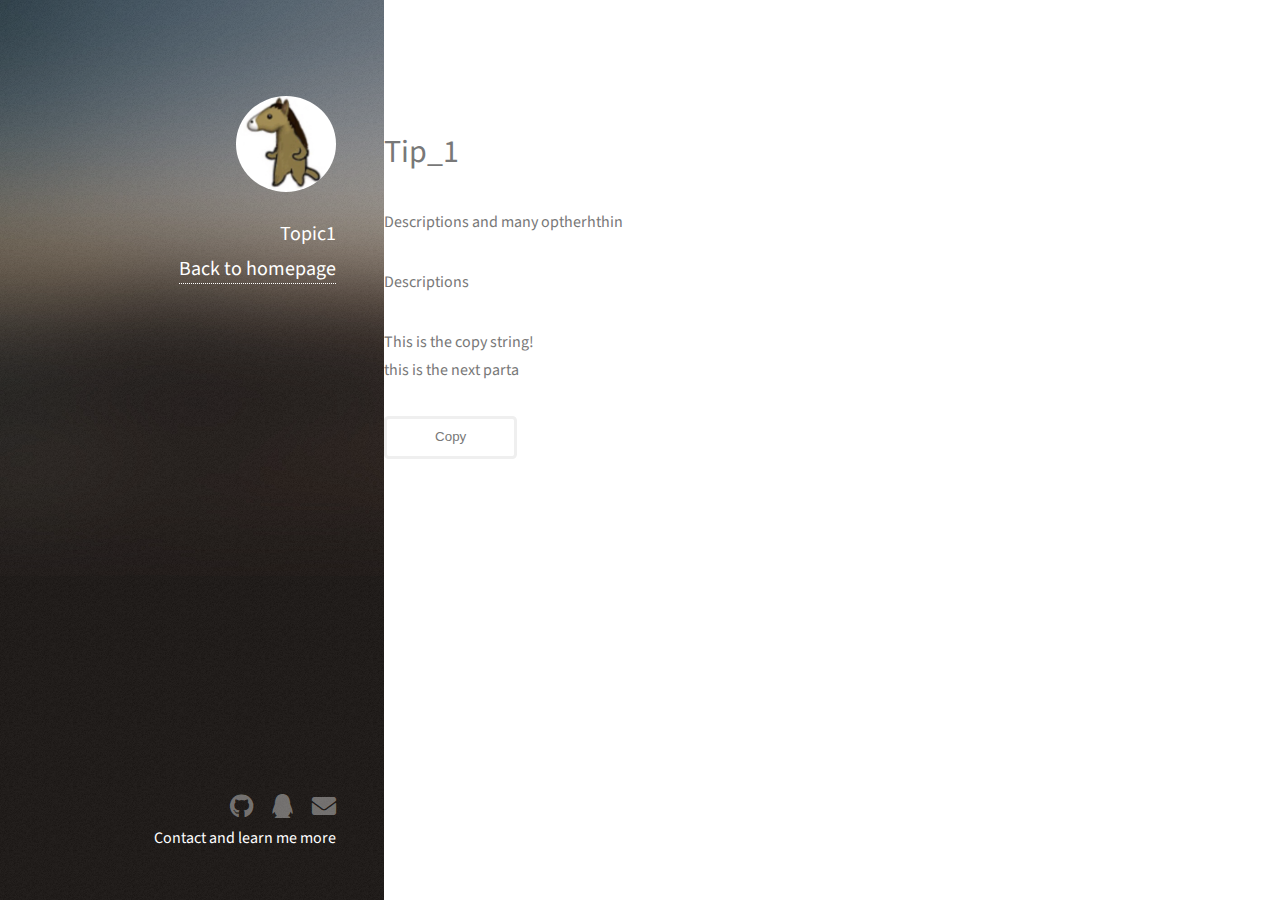
<file: part1.html>
<!DOCTYPE HTML>
<!--
	Strata by HTML5 UP
	html5up.net | @ajlkn
	Free for personal and commercial use under the CCA 3.0 license (html5up.net/license)
-->
<html>

<head>
	<title>Strata by HTML5 UP</title>
	<meta charset="utf-8" />
	<meta name="viewport" content="width=device-width, initial-scale=1, user-scalable=no" />
	<link rel="stylesheet" href="assets/css/main.css" />
</head>

<body class="is-preload">
	<!-- Header -->
	<header id="header">

		<div class="inner">
			<a href="#" class="images avatar"><img src="images/zaizhong.png" alt="" /></a>
			<h1><strong>Topic1<strong></h1>
			<h1 class="backtohomepage"><strong><a href="index.html">Back to homepage<strong></a></h1>
		</div>
	</header>

	<!-- Main -->
	<div id="main_1">

		<!-- One -->
		<section id="one">
			<header class="major">
				<h2>Tip_1<br />
			</header>
			<p>Descriptions and many optherhthin </p>
			<p>Descriptions</p>

			<p id="copy">This is the copy string!<br />
				this is the next parta <br /></p>
			<button class="button" onclick="copyEvent('copy')">Copy</button>

			<script>
				function copyEvent(id) {
					var str = document.getElementById(id);
					window.getSelection().selectAllChildren(str);
					document.execCommand("Copy")
				}
			</script>

		</section>

	</div>

	<!-- Footer -->
	<footer id="footer">
		<div class="inner">
			<ul class="icons">
				<li><a href="https://github.com/thegiver1106" class="icon brands fa-github"><span
							class="label">Github</span></a></li>
				<li><a href="2157004976@qq.com" class="icon brands fa-qq"><span class="label">Dribbble</span></a></li>
				<li><a href="gth2002@sjtu.edu.cn" class="icon solid fa-envelope"><span class="label">Email</span></a>
				</li>
			</ul>
			<b>Contact and learn me more</b>
		</div>
	</footer>

	<!-- Scripts -->
	<script src="assets/js/jquery.min.js"></script>
	<script src="assets/js/jquery.poptrox.min.js"></script>
	<script src="assets/js/browser.min.js"></script>
	<script src="assets/js/breakpoints.min.js"></script>
	<script src="assets/js/util.js"></script>
	<script src="assets/js/main.js"></script>

</body>

</html>
</file>
<file: assets/css/main.css>
@import url("fontawesome-all.min.css");
@import url("https://fonts.googleapis.com/css?family=Source+Sans+Pro:400,400italic");

/*
	Strata by HTML5 UP
	html5up.net | @ajlkn
	Free for personal and commercial use under the CCA 3.0 license (html5up.net/license)
*/

html,
body,
div,
span,
applet,
object,
iframe,
h1,
h2,
h3,
h4,
h5,
h6,
p,
blockquote,
pre,
a,
abbr,
acronym,
address,
big,
cite,
code,
del,
dfn,
em,
img,
ins,
kbd,
q,
s,
samp,
small,
strike,
strong,
sub,
sup,
tt,
var,
b,
u,
i,
center,
dl,
dt,
dd,
ol,
ul,
li,
fieldset,
form,
label,
legend,
table,
caption,
tbody,
tfoot,
thead,
tr,
th,
td,
article,
aside,
canvas,
details,
embed,
figure,
figcaption,
footer,
header,
hgroup,
menu,
nav,
output,
ruby,
section,
summary,
time,
mark,
audio,
video {
	margin: 0;
	padding: 0;
	border: 0;
	font-size: 100%;
	font: inherit;
	vertical-align: baseline;
}

article,
aside,
details,
figcaption,
figure,
footer,
header,
hgroup,
menu,
nav,
section {
	display: block;
}

body {
	line-height: 1;
}

ol,
ul {
	list-style: none;
}

blockquote,
q {
	quotes: none;
}

blockquote:before,
blockquote:after,
q:before,
q:after {
	content: '';
	content: none;
}

table {
	border-collapse: collapse;
	border-spacing: 0;
}

body {
	-webkit-text-size-adjust: none;
}

mark {
	background-color: transparent;
	color: inherit;
}

input::-moz-focus-inner {
	border: 0;
	padding: 0;
}

input,
select,
textarea {
	-moz-appearance: none;
	-webkit-appearance: none;
	-ms-appearance: none;
	appearance: none;
}

/* Basic */

html {
	box-sizing: border-box;
}

*,
*:before,
*:after {
	box-sizing: inherit;
}

body {
	background: #fff;
}

body.is-preload *,
body.is-preload *:before,
body.is-preload *:after {
	-moz-animation: none !important;
	-webkit-animation: none !important;
	-ms-animation: none !important;
	animation: none !important;
	-moz-transition: none !important;
	-webkit-transition: none !important;
	-ms-transition: none !important;
	transition: none !important;
}

body,
input,
select,
textarea {
	color: #a2a2a2;
	font-family: "Source Sans Pro", Helvetica, sans-serif;
	font-size: 16pt;
	font-weight: 400;
	line-height: 1.75em;
}

a {
	-moz-transition: color 0.2s ease-in-out, border-color 0.2s ease-in-out;
	-webkit-transition: color 0.2s ease-in-out, border-color 0.2s ease-in-out;
	-ms-transition: color 0.2s ease-in-out, border-color 0.2s ease-in-out;
	transition: color 0.2s ease-in-out, border-color 0.2s ease-in-out;
	border-bottom: dotted 1px;
	color: #49bf9d;
	text-decoration: none;
}

a:hover {
	border-bottom-color: transparent;
	color: #49bf9d !important;
	text-decoration: none;
}

strong,
b {
	color: #787878;
	font-weight: 400;
}

em,
i {
	font-style: italic;
}

p {
	margin: 0 0 2em 0;
}

h1,
h2,
h3,
h4,
h5,
h6 {
	color: #787878;
	font-weight: 400;
	line-height: 1em;
	margin: 0 0 1em 0;
}

h1 a,
h2 a,
h3 a,
h4 a,
h5 a,
h6 a {
	color: inherit;
	text-decoration: none;
}

h1 {
	font-size: 2em;
	line-height: 1.5em;
}

h2 {
	font-size: 1.5em;
	line-height: 1.5em;
}

h3 {
	font-size: 1.25em;
	line-height: 1.5em;
}

h4 {
	font-size: 1.1em;
	line-height: 1.5em;
}

h5 {
	font-size: 0.9em;
	line-height: 1.5em;
}

h6 {
	font-size: 0.7em;
	line-height: 1.5em;
}

sub {
	font-size: 0.8em;
	position: relative;
	top: 0.5em;
}

sup {
	font-size: 0.8em;
	position: relative;
	top: -0.5em;
}

hr {
	border: 0;
	border-bottom: solid 2px #efefef;
	margin: 2em 0;
}

hr.major {
	margin: 3em 0;
}

blockquote {
	border-left: solid 6px #efefef;
	font-style: italic;
	margin: 0 0 2em 0;
	padding: 0.5em 0 0.5em 1.5em;
}

code {
	background: #f7f7f7;
	border-radius: 0.35em;
	border: solid 2px #efefef;
	font-family: "Courier New", monospace;
	font-size: 0.9em;
	margin: 0 0.25em;
	padding: 0.25em 0.65em;
}

pre {
	-webkit-overflow-scrolling: touch;
	font-family: "Courier New", monospace;
	font-size: 0.9em;
	margin: 0 0 2em 0;
}

pre code {
	display: block;
	line-height: 1.75em;
	padding: 1em 1.5em;
	overflow-x: auto;
}

.align-left {
	text-align: left;
}

.align-center {
	text-align: center;
}

.align-right {
	text-align: right;
}

/* Container */

.container {
	margin: 0 auto;
	max-width: calc(100% - 4em);
	width: 100%;
}

.container.xsmall {
	width: 25%;
}

.container.small {
	width: 50%;
}

.container.medium {
	width: 75%;
}

.container.large {
	width: 125%;
}

.container.xlarge {
	width: 150%;
}

.container.max {
	width: 100%;
}

@media screen and (max-width: 980px) {

	.container {
		width: 100% !important;
		max-width: 100% !important;
	}

}

@media screen and (max-width: 480px) {

	.container {
		max-width: calc(100% - 3em);
	}

}

/* Row */

.row {
	display: flex;
	flex-wrap: wrap;
	box-sizing: border-box;
	align-items: stretch;
}

.row>* {
	box-sizing: border-box;
}

.row.gtr-uniform>*> :last-child {
	margin-bottom: 0;
}

.row.aln-left {
	justify-content: flex-start;
}

.row.aln-center {
	justify-content: center;
}

.row.aln-right {
	justify-content: flex-end;
}

.row.aln-top {
	align-items: flex-start;
}

.row.aln-middle {
	align-items: center;
}

.row.aln-bottom {
	align-items: flex-end;
}

.row>.imp {
	order: -1;
}

.row>.col-1 {
	width: 8.33333%;
}

.row>.off-1 {
	margin-left: 8.33333%;
}

.row>.col-2 {
	width: 16.66667%;
}

.row>.off-2 {
	margin-left: 16.66667%;
}

.row>.col-3 {
	width: 25%;
}

.row>.off-3 {
	margin-left: 25%;
}

.row>.col-4 {
	width: 33.33333%;
}

.row>.off-4 {
	margin-left: 33.33333%;
}

.row>.col-5 {
	width: 41.66667%;
}

.row>.off-5 {
	margin-left: 41.66667%;
}

.row>.col-6 {
	width: 50%;
}

.row>.off-6 {
	margin-left: 50%;
}

.row>.col-7 {
	width: 58.33333%;
}

.row>.off-7 {
	margin-left: 58.33333%;
}

.row>.col-8 {
	width: 66.66667%;
}

.row>.off-8 {
	margin-left: 66.66667%;
}

.row>.col-9 {
	width: 75%;
}

.row>.off-9 {
	margin-left: 75%;
}

.row>.col-10 {
	width: 83.33333%;
}

.row>.off-10 {
	margin-left: 83.33333%;
}

.row>.col-11 {
	width: 91.66667%;
}

.row>.off-11 {
	margin-left: 91.66667%;
}

.row>.col-12 {
	width: 100%;
}

.row>.off-12 {
	margin-left: 100%;
}

.row.gtr-0 {
	margin-top: 0;
	margin-left: 0em;
}

.row.gtr-0>* {
	padding: 0 0 0 0em;
}

.row.gtr-0.gtr-uniform {
	margin-top: 0em;
}

.row.gtr-0.gtr-uniform>* {
	padding-top: 0em;
}

.row.gtr-25 {
	margin-top: 0;
	margin-left: -0.625em;
}

.row.gtr-25>* {
	padding: 0 0 0 0.625em;
}

.row.gtr-25.gtr-uniform {
	margin-top: -0.625em;
}

.row.gtr-25.gtr-uniform>* {
	padding-top: 0.625em;
}

.row.gtr-50 {
	margin-top: 0;
	margin-left: -1.25em;
}

.row.gtr-50>* {
	padding: 0 0 0 1.25em;
}

.row.gtr-50.gtr-uniform {
	margin-top: -1.25em;
}

.row.gtr-50.gtr-uniform>* {
	padding-top: 1.25em;
}

.row {
	margin-top: 0;
	margin-left: -2.5em;
}

.row>* {
	padding: 0 0 0 2.5em;
}

.row.gtr-uniform {
	margin-top: -2.5em;
}

.row.gtr-uniform>* {
	padding-top: 2.5em;
}

.row.gtr-150 {
	margin-top: 0;
	margin-left: -3.75em;
}

.row.gtr-150>* {
	padding: 0 0 0 3.75em;
}

.row.gtr-150.gtr-uniform {
	margin-top: -3.75em;
}

.row.gtr-150.gtr-uniform>* {
	padding-top: 3.75em;
}

.row.gtr-200 {
	margin-top: 0;
	margin-left: -5em;
}

.row.gtr-200>* {
	padding: 0 0 0 5em;
}

.row.gtr-200.gtr-uniform {
	margin-top: -5em;
}

.row.gtr-200.gtr-uniform>* {
	padding-top: 5em;
}

@media screen and (max-width: 1800px) {

	.row {
		display: flex;
		flex-wrap: wrap;
		box-sizing: border-box;
		align-items: stretch;
	}

	.row>* {
		box-sizing: border-box;
	}

	.row.gtr-uniform>*> :last-child {
		margin-bottom: 0;
	}

	.row.aln-left {
		justify-content: flex-start;
	}

	.row.aln-center {
		justify-content: center;
	}

	.row.aln-right {
		justify-content: flex-end;
	}

	.row.aln-top {
		align-items: flex-start;
	}

	.row.aln-middle {
		align-items: center;
	}

	.row.aln-bottom {
		align-items: flex-end;
	}

	.row>.imp-xlarge {
		order: -1;
	}

	.row>.col-1-xlarge {
		width: 8.33333%;
	}

	.row>.off-1-xlarge {
		margin-left: 8.33333%;
	}

	.row>.col-2-xlarge {
		width: 16.66667%;
	}

	.row>.off-2-xlarge {
		margin-left: 16.66667%;
	}

	.row>.col-3-xlarge {
		width: 25%;
	}

	.row>.off-3-xlarge {
		margin-left: 25%;
	}

	.row>.col-4-xlarge {
		width: 33.33333%;
	}

	.row>.off-4-xlarge {
		margin-left: 33.33333%;
	}

	.row>.col-5-xlarge {
		width: 41.66667%;
	}

	.row>.off-5-xlarge {
		margin-left: 41.66667%;
	}

	.row>.col-6-xlarge {
		width: 50%;
	}

	.row>.off-6-xlarge {
		margin-left: 50%;
	}

	.row>.col-7-xlarge {
		width: 58.33333%;
	}

	.row>.off-7-xlarge {
		margin-left: 58.33333%;
	}

	.row>.col-8-xlarge {
		width: 66.66667%;
	}

	.row>.off-8-xlarge {
		margin-left: 66.66667%;
	}

	.row>.col-9-xlarge {
		width: 75%;
	}

	.row>.off-9-xlarge {
		margin-left: 75%;
	}

	.row>.col-10-xlarge {
		width: 83.33333%;
	}

	.row>.off-10-xlarge {
		margin-left: 83.33333%;
	}

	.row>.col-11-xlarge {
		width: 91.66667%;
	}

	.row>.off-11-xlarge {
		margin-left: 91.66667%;
	}

	.row>.col-12-xlarge {
		width: 100%;
	}

	.row>.off-12-xlarge {
		margin-left: 100%;
	}

	.row.gtr-0 {
		margin-top: 0;
		margin-left: 0em;
	}

	.row.gtr-0>* {
		padding: 0 0 0 0em;
	}

	.row.gtr-0.gtr-uniform {
		margin-top: 0em;
	}

	.row.gtr-0.gtr-uniform>* {
		padding-top: 0em;
	}

	.row.gtr-25 {
		margin-top: 0;
		margin-left: -0.625em;
	}

	.row.gtr-25>* {
		padding: 0 0 0 0.625em;
	}

	.row.gtr-25.gtr-uniform {
		margin-top: -0.625em;
	}

	.row.gtr-25.gtr-uniform>* {
		padding-top: 0.625em;
	}

	.row.gtr-50 {
		margin-top: 0;
		margin-left: -1.25em;
	}

	.row.gtr-50>* {
		padding: 0 0 0 1.25em;
	}

	.row.gtr-50.gtr-uniform {
		margin-top: -1.25em;
	}

	.row.gtr-50.gtr-uniform>* {
		padding-top: 1.25em;
	}

	.row {
		margin-top: 0;
		margin-left: -2.5em;
	}

	.row>* {
		padding: 0 0 0 2.5em;
	}

	.row.gtr-uniform {
		margin-top: -2.5em;
	}

	.row.gtr-uniform>* {
		padding-top: 2.5em;
	}

	.row.gtr-150 {
		margin-top: 0;
		margin-left: -3.75em;
	}

	.row.gtr-150>* {
		padding: 0 0 0 3.75em;
	}

	.row.gtr-150.gtr-uniform {
		margin-top: -3.75em;
	}

	.row.gtr-150.gtr-uniform>* {
		padding-top: 3.75em;
	}

	.row.gtr-200 {
		margin-top: 0;
		margin-left: -5em;
	}

	.row.gtr-200>* {
		padding: 0 0 0 5em;
	}

	.row.gtr-200.gtr-uniform {
		margin-top: -5em;
	}

	.row.gtr-200.gtr-uniform>* {
		padding-top: 5em;
	}

}

@media screen and (max-width: 1280px) {

	.row {
		display: flex;
		flex-wrap: wrap;
		box-sizing: border-box;
		align-items: stretch;
	}

	.row>* {
		box-sizing: border-box;
	}

	.row.gtr-uniform>*> :last-child {
		margin-bottom: 0;
	}

	.row.aln-left {
		justify-content: flex-start;
	}

	.row.aln-center {
		justify-content: center;
	}

	.row.aln-right {
		justify-content: flex-end;
	}

	.row.aln-top {
		align-items: flex-start;
	}

	.row.aln-middle {
		align-items: center;
	}

	.row.aln-bottom {
		align-items: flex-end;
	}

	.row>.imp-large {
		order: -1;
	}

	.row>.col-1-large {
		width: 8.33333%;
	}

	.row>.off-1-large {
		margin-left: 8.33333%;
	}

	.row>.col-2-large {
		width: 16.66667%;
	}

	.row>.off-2-large {
		margin-left: 16.66667%;
	}

	.row>.col-3-large {
		width: 25%;
	}

	.row>.off-3-large {
		margin-left: 25%;
	}

	.row>.col-4-large {
		width: 33.33333%;
	}

	.row>.off-4-large {
		margin-left: 33.33333%;
	}

	.row>.col-5-large {
		width: 41.66667%;
	}

	.row>.off-5-large {
		margin-left: 41.66667%;
	}

	.row>.col-6-large {
		width: 50%;
	}

	.row>.off-6-large {
		margin-left: 50%;
	}

	.row>.col-7-large {
		width: 58.33333%;
	}

	.row>.off-7-large {
		margin-left: 58.33333%;
	}

	.row>.col-8-large {
		width: 66.66667%;
	}

	.row>.off-8-large {
		margin-left: 66.66667%;
	}

	.row>.col-9-large {
		width: 75%;
	}

	.row>.off-9-large {
		margin-left: 75%;
	}

	.row>.col-10-large {
		width: 83.33333%;
	}

	.row>.off-10-large {
		margin-left: 83.33333%;
	}

	.row>.col-11-large {
		width: 91.66667%;
	}

	.row>.off-11-large {
		margin-left: 91.66667%;
	}

	.row>.col-12-large {
		width: 100%;
	}

	.row>.off-12-large {
		margin-left: 100%;
	}

	.row.gtr-0 {
		margin-top: 0;
		margin-left: 0em;
	}

	.row.gtr-0>* {
		padding: 0 0 0 0em;
	}

	.row.gtr-0.gtr-uniform {
		margin-top: 0em;
	}

	.row.gtr-0.gtr-uniform>* {
		padding-top: 0em;
	}

	.row.gtr-25 {
		margin-top: 0;
		margin-left: -0.5em;
	}

	.row.gtr-25>* {
		padding: 0 0 0 0.5em;
	}

	.row.gtr-25.gtr-uniform {
		margin-top: -0.5em;
	}

	.row.gtr-25.gtr-uniform>* {
		padding-top: 0.5em;
	}

	.row.gtr-50 {
		margin-top: 0;
		margin-left: -1em;
	}

	.row.gtr-50>* {
		padding: 0 0 0 1em;
	}

	.row.gtr-50.gtr-uniform {
		margin-top: -1em;
	}

	.row.gtr-50.gtr-uniform>* {
		padding-top: 1em;
	}

	.row {
		margin-top: 0;
		margin-left: -2em;
	}

	.row>* {
		padding: 0 0 0 2em;
	}

	.row.gtr-uniform {
		margin-top: -2em;
	}

	.row.gtr-uniform>* {
		padding-top: 2em;
	}

	.row.gtr-150 {
		margin-top: 0;
		margin-left: -3em;
	}

	.row.gtr-150>* {
		padding: 0 0 0 3em;
	}

	.row.gtr-150.gtr-uniform {
		margin-top: -3em;
	}

	.row.gtr-150.gtr-uniform>* {
		padding-top: 3em;
	}

	.row.gtr-200 {
		margin-top: 0;
		margin-left: -4em;
	}

	.row.gtr-200>* {
		padding: 0 0 0 4em;
	}

	.row.gtr-200.gtr-uniform {
		margin-top: -4em;
	}

	.row.gtr-200.gtr-uniform>* {
		padding-top: 4em;
	}

}

@media screen and (max-width: 980px) {

	.row {
		display: flex;
		flex-wrap: wrap;
		box-sizing: border-box;
		align-items: stretch;
	}

	.row>* {
		box-sizing: border-box;
	}

	.row.gtr-uniform>*> :last-child {
		margin-bottom: 0;
	}

	.row.aln-left {
		justify-content: flex-start;
	}

	.row.aln-center {
		justify-content: center;
	}

	.row.aln-right {
		justify-content: flex-end;
	}

	.row.aln-top {
		align-items: flex-start;
	}

	.row.aln-middle {
		align-items: center;
	}

	.row.aln-bottom {
		align-items: flex-end;
	}

	.row>.imp-medium {
		order: -1;
	}

	.row>.col-1-medium {
		width: 8.33333%;
	}

	.row>.off-1-medium {
		margin-left: 8.33333%;
	}

	.row>.col-2-medium {
		width: 16.66667%;
	}

	.row>.off-2-medium {
		margin-left: 16.66667%;
	}

	.row>.col-3-medium {
		width: 25%;
	}

	.row>.off-3-medium {
		margin-left: 25%;
	}

	.row>.col-4-medium {
		width: 33.33333%;
	}

	.row>.off-4-medium {
		margin-left: 33.33333%;
	}

	.row>.col-5-medium {
		width: 41.66667%;
	}

	.row>.off-5-medium {
		margin-left: 41.66667%;
	}

	.row>.col-6-medium {
		width: 50%;
	}

	.row>.off-6-medium {
		margin-left: 50%;
	}

	.row>.col-7-medium {
		width: 58.33333%;
	}

	.row>.off-7-medium {
		margin-left: 58.33333%;
	}

	.row>.col-8-medium {
		width: 66.66667%;
	}

	.row>.off-8-medium {
		margin-left: 66.66667%;
	}

	.row>.col-9-medium {
		width: 75%;
	}

	.row>.off-9-medium {
		margin-left: 75%;
	}

	.row>.col-10-medium {
		width: 83.33333%;
	}

	.row>.off-10-medium {
		margin-left: 83.33333%;
	}

	.row>.col-11-medium {
		width: 91.66667%;
	}

	.row>.off-11-medium {
		margin-left: 91.66667%;
	}

	.row>.col-12-medium {
		width: 100%;
	}

	.row>.off-12-medium {
		margin-left: 100%;
	}

	.row.gtr-0 {
		margin-top: 0;
		margin-left: 0em;
	}

	.row.gtr-0>* {
		padding: 0 0 0 0em;
	}

	.row.gtr-0.gtr-uniform {
		margin-top: 0em;
	}

	.row.gtr-0.gtr-uniform>* {
		padding-top: 0em;
	}

	.row.gtr-25 {
		margin-top: 0;
		margin-left: -0.5em;
	}

	.row.gtr-25>* {
		padding: 0 0 0 0.5em;
	}

	.row.gtr-25.gtr-uniform {
		margin-top: -0.5em;
	}

	.row.gtr-25.gtr-uniform>* {
		padding-top: 0.5em;
	}

	.row.gtr-50 {
		margin-top: 0;
		margin-left: -1em;
	}

	.row.gtr-50>* {
		padding: 0 0 0 1em;
	}

	.row.gtr-50.gtr-uniform {
		margin-top: -1em;
	}

	.row.gtr-50.gtr-uniform>* {
		padding-top: 1em;
	}

	.row {
		margin-top: 0;
		margin-left: -2em;
	}

	.row>* {
		padding: 0 0 0 2em;
	}

	.row.gtr-uniform {
		margin-top: -2em;
	}

	.row.gtr-uniform>* {
		padding-top: 2em;
	}

	.row.gtr-150 {
		margin-top: 0;
		margin-left: -3em;
	}

	.row.gtr-150>* {
		padding: 0 0 0 3em;
	}

	.row.gtr-150.gtr-uniform {
		margin-top: -3em;
	}

	.row.gtr-150.gtr-uniform>* {
		padding-top: 3em;
	}

	.row.gtr-200 {
		margin-top: 0;
		margin-left: -4em;
	}

	.row.gtr-200>* {
		padding: 0 0 0 4em;
	}

	.row.gtr-200.gtr-uniform {
		margin-top: -4em;
	}

	.row.gtr-200.gtr-uniform>* {
		padding-top: 4em;
	}

}

@media screen and (max-width: 736px) {

	.row {
		display: flex;
		flex-wrap: wrap;
		box-sizing: border-box;
		align-items: stretch;
	}

	.row>* {
		box-sizing: border-box;
	}

	.row.gtr-uniform>*> :last-child {
		margin-bottom: 0;
	}

	.row.aln-left {
		justify-content: flex-start;
	}

	.row.aln-center {
		justify-content: center;
	}

	.row.aln-right {
		justify-content: flex-end;
	}

	.row.aln-top {
		align-items: flex-start;
	}

	.row.aln-middle {
		align-items: center;
	}

	.row.aln-bottom {
		align-items: flex-end;
	}

	.row>.imp-small {
		order: -1;
	}

	.row>.col-1-small {
		width: 8.33333%;
	}

	.row>.off-1-small {
		margin-left: 8.33333%;
	}

	.row>.col-2-small {
		width: 16.66667%;
	}

	.row>.off-2-small {
		margin-left: 16.66667%;
	}

	.row>.col-3-small {
		width: 25%;
	}

	.row>.off-3-small {
		margin-left: 25%;
	}

	.row>.col-4-small {
		width: 33.33333%;
	}

	.row>.off-4-small {
		margin-left: 33.33333%;
	}

	.row>.col-5-small {
		width: 41.66667%;
	}

	.row>.off-5-small {
		margin-left: 41.66667%;
	}

	.row>.col-6-small {
		width: 50%;
	}

	.row>.off-6-small {
		margin-left: 50%;
	}

	.row>.col-7-small {
		width: 58.33333%;
	}

	.row>.off-7-small {
		margin-left: 58.33333%;
	}

	.row>.col-8-small {
		width: 66.66667%;
	}

	.row>.off-8-small {
		margin-left: 66.66667%;
	}

	.row>.col-9-small {
		width: 75%;
	}

	.row>.off-9-small {
		margin-left: 75%;
	}

	.row>.col-10-small {
		width: 83.33333%;
	}

	.row>.off-10-small {
		margin-left: 83.33333%;
	}

	.row>.col-11-small {
		width: 91.66667%;
	}

	.row>.off-11-small {
		margin-left: 91.66667%;
	}

	.row>.col-12-small {
		width: 100%;
	}

	.row>.off-12-small {
		margin-left: 100%;
	}

	.row.gtr-0 {
		margin-top: 0;
		margin-left: 0em;
	}

	.row.gtr-0>* {
		padding: 0 0 0 0em;
	}

	.row.gtr-0.gtr-uniform {
		margin-top: 0em;
	}

	.row.gtr-0.gtr-uniform>* {
		padding-top: 0em;
	}

	.row.gtr-25 {
		margin-top: 0;
		margin-left: -0.375em;
	}

	.row.gtr-25>* {
		padding: 0 0 0 0.375em;
	}

	.row.gtr-25.gtr-uniform {
		margin-top: -0.375em;
	}

	.row.gtr-25.gtr-uniform>* {
		padding-top: 0.375em;
	}

	.row.gtr-50 {
		margin-top: 0;
		margin-left: -0.75em;
	}

	.row.gtr-50>* {
		padding: 0 0 0 0.75em;
	}

	.row.gtr-50.gtr-uniform {
		margin-top: -0.75em;
	}

	.row.gtr-50.gtr-uniform>* {
		padding-top: 0.75em;
	}

	.row {
		margin-top: 0;
		margin-left: -1.5em;
	}

	.row>* {
		padding: 0 0 0 1.5em;
	}

	.row.gtr-uniform {
		margin-top: -1.5em;
	}

	.row.gtr-uniform>* {
		padding-top: 1.5em;
	}

	.row.gtr-150 {
		margin-top: 0;
		margin-left: -2.25em;
	}

	.row.gtr-150>* {
		padding: 0 0 0 2.25em;
	}

	.row.gtr-150.gtr-uniform {
		margin-top: -2.25em;
	}

	.row.gtr-150.gtr-uniform>* {
		padding-top: 2.25em;
	}

	.row.gtr-200 {
		margin-top: 0;
		margin-left: -3em;
	}

	.row.gtr-200>* {
		padding: 0 0 0 3em;
	}

	.row.gtr-200.gtr-uniform {
		margin-top: -3em;
	}

	.row.gtr-200.gtr-uniform>* {
		padding-top: 3em;
	}

}

@media screen and (max-width: 480px) {

	.row {
		display: flex;
		flex-wrap: wrap;
		box-sizing: border-box;
		align-items: stretch;
	}

	.row>* {
		box-sizing: border-box;
	}

	.row.gtr-uniform>*> :last-child {
		margin-bottom: 0;
	}

	.row.aln-left {
		justify-content: flex-start;
	}

	.row.aln-center {
		justify-content: center;
	}

	.row.aln-right {
		justify-content: flex-end;
	}

	.row.aln-top {
		align-items: flex-start;
	}

	.row.aln-middle {
		align-items: center;
	}

	.row.aln-bottom {
		align-items: flex-end;
	}

	.row>.imp-xsmall {
		order: -1;
	}

	.row>.col-1-xsmall {
		width: 8.33333%;
	}

	.row>.off-1-xsmall {
		margin-left: 8.33333%;
	}

	.row>.col-2-xsmall {
		width: 16.66667%;
	}

	.row>.off-2-xsmall {
		margin-left: 16.66667%;
	}

	.row>.col-3-xsmall {
		width: 25%;
	}

	.row>.off-3-xsmall {
		margin-left: 25%;
	}

	.row>.col-4-xsmall {
		width: 33.33333%;
	}

	.row>.off-4-xsmall {
		margin-left: 33.33333%;
	}

	.row>.col-5-xsmall {
		width: 41.66667%;
	}

	.row>.off-5-xsmall {
		margin-left: 41.66667%;
	}

	.row>.col-6-xsmall {
		width: 50%;
	}

	.row>.off-6-xsmall {
		margin-left: 50%;
	}

	.row>.col-7-xsmall {
		width: 58.33333%;
	}

	.row>.off-7-xsmall {
		margin-left: 58.33333%;
	}

	.row>.col-8-xsmall {
		width: 66.66667%;
	}

	.row>.off-8-xsmall {
		margin-left: 66.66667%;
	}

	.row>.col-9-xsmall {
		width: 75%;
	}

	.row>.off-9-xsmall {
		margin-left: 75%;
	}

	.row>.col-10-xsmall {
		width: 83.33333%;
	}

	.row>.off-10-xsmall {
		margin-left: 83.33333%;
	}

	.row>.col-11-xsmall {
		width: 91.66667%;
	}

	.row>.off-11-xsmall {
		margin-left: 91.66667%;
	}

	.row>.col-12-xsmall {
		width: 100%;
	}

	.row>.off-12-xsmall {
		margin-left: 100%;
	}

	.row.gtr-0 {
		margin-top: 0;
		margin-left: 0em;
	}

	.row.gtr-0>* {
		padding: 0 0 0 0em;
	}

	.row.gtr-0.gtr-uniform {
		margin-top: 0em;
	}

	.row.gtr-0.gtr-uniform>* {
		padding-top: 0em;
	}

	.row.gtr-25 {
		margin-top: 0;
		margin-left: -0.375em;
	}

	.row.gtr-25>* {
		padding: 0 0 0 0.375em;
	}

	.row.gtr-25.gtr-uniform {
		margin-top: -0.375em;
	}

	.row.gtr-25.gtr-uniform>* {
		padding-top: 0.375em;
	}

	.row.gtr-50 {
		margin-top: 0;
		margin-left: -0.75em;
	}

	.row.gtr-50>* {
		padding: 0 0 0 0.75em;
	}

	.row.gtr-50.gtr-uniform {
		margin-top: -0.75em;
	}

	.row.gtr-50.gtr-uniform>* {
		padding-top: 0.75em;
	}

	.row {
		margin-top: 0;
		margin-left: -1.5em;
	}

	.row>* {
		padding: 0 0 0 1.5em;
	}

	.row.gtr-uniform {
		margin-top: -1.5em;
	}

	.row.gtr-uniform>* {
		padding-top: 1.5em;
	}

	.row.gtr-150 {
		margin-top: 0;
		margin-left: -2.25em;
	}

	.row.gtr-150>* {
		padding: 0 0 0 2.25em;
	}

	.row.gtr-150.gtr-uniform {
		margin-top: -2.25em;
	}

	.row.gtr-150.gtr-uniform>* {
		padding-top: 2.25em;
	}

	.row.gtr-200 {
		margin-top: 0;
		margin-left: -3em;
	}

	.row.gtr-200>* {
		padding: 0 0 0 3em;
	}

	.row.gtr-200.gtr-uniform {
		margin-top: -3em;
	}

	.row.gtr-200.gtr-uniform>* {
		padding-top: 3em;
	}

}

/* Section/Article */

section.special,
article.special {
	text-align: center;
}

header p {
	color: #b2b2b2;
	position: relative;
	margin: 0 0 1.5em 0;
}

header h2+p {
	font-size: 1.25em;
	margin-top: -1em;
	line-height: 1.5em;
}

header h3+p {
	font-size: 1.1em;
	margin-top: -0.8em;
	line-height: 1.5em;
}

header h4+p,
header h5+p,
header h6+p {
	font-size: 0.9em;
	margin-top: -0.6em;
	line-height: 1.5em;
}

header.major h2 {
	font-size: 2em;
}

/* Form */

form {
	margin: 0 0 2em 0;
}

label {
	color: #787878;
	display: block;
	font-size: 0.9em;
	font-weight: 400;
	margin: 0 0 1em 0;
}

input[type="text"],
input[type="password"],
input[type="email"],
select,
textarea {
	-moz-appearance: none;
	-webkit-appearance: none;
	-ms-appearance: none;
	appearance: none;
	background: #f7f7f7;
	border-radius: 0.35em;
	border: solid 2px transparent;
	color: inherit;
	display: block;
	outline: 0;
	padding: 0 0.75em;
	text-decoration: none;
	width: 100%;
}

input[type="text"]:invalid,
input[type="password"]:invalid,
input[type="email"]:invalid,
select:invalid,
textarea:invalid {
	box-shadow: none;
}

input[type="text"]:focus,
input[type="password"]:focus,
input[type="email"]:focus,
select:focus,
textarea:focus {
	border-color: #49bf9d;
}

select {
	background-image: url("data:image/svg+xml;charset=utf8,%3Csvg xmlns='http://www.w3.org/2000/svg' width='40' height='40' preserveAspectRatio='none' viewBox='0 0 40 40'%3E%3Cpath d='M9.4,12.3l10.4,10.4l10.4-10.4c0.2-0.2,0.5-0.4,0.9-0.4c0.3,0,0.6,0.1,0.9,0.4l3.3,3.3c0.2,0.2,0.4,0.5,0.4,0.9 c0,0.4-0.1,0.6-0.4,0.9L20.7,31.9c-0.2,0.2-0.5,0.4-0.9,0.4c-0.3,0-0.6-0.1-0.9-0.4L4.3,17.3c-0.2-0.2-0.4-0.5-0.4-0.9 c0-0.4,0.1-0.6,0.4-0.9l3.3-3.3c0.2-0.2,0.5-0.4,0.9-0.4S9.1,12.1,9.4,12.3z' fill='%23dfdfdf' /%3E%3C/svg%3E");
	background-size: 1.25rem;
	background-repeat: no-repeat;
	background-position: calc(100% - 1rem) center;
	height: 2.75em;
	padding-right: 2.75em;
	text-overflow: ellipsis;
}

select option {
	color: #787878;
	background: #fff;
}

select:focus::-ms-value {
	background-color: transparent;
}

select::-ms-expand {
	display: none;
}

input[type="text"],
input[type="password"],
input[type="email"],
select {
	height: 2.75em;
}

textarea {
	padding: 0.75em;
}

input[type="checkbox"],
input[type="radio"] {
	-moz-appearance: none;
	-webkit-appearance: none;
	-ms-appearance: none;
	appearance: none;
	display: block;
	float: left;
	margin-right: -2em;
	opacity: 0;
	width: 1em;
	z-index: -1;
}

input[type="checkbox"]+label,
input[type="radio"]+label {
	text-decoration: none;
	color: #a2a2a2;
	cursor: pointer;
	display: inline-block;
	font-size: 1em;
	font-weight: 400;
	padding-left: 2.4em;
	padding-right: 0.75em;
	position: relative;
}

input[type="checkbox"]+label:before,
input[type="radio"]+label:before {
	-moz-osx-font-smoothing: grayscale;
	-webkit-font-smoothing: antialiased;
	display: inline-block;
	font-style: normal;
	font-variant: normal;
	text-rendering: auto;
	line-height: 1;
	text-transform: none !important;
	font-family: 'Font Awesome 5 Free';
	font-weight: 900;
}

input[type="checkbox"]+label:before,
input[type="radio"]+label:before {
	background: #f7f7f7;
	border-radius: 0.35em;
	border: solid 2px transparent;
	content: '';
	display: inline-block;
	font-size: 0.8em;
	height: 2.0625em;
	left: 0;
	line-height: 1.85625em;
	position: absolute;
	text-align: center;
	top: 0;
	width: 2.0625em;
}

input[type="checkbox"]:checked+label:before,
input[type="radio"]:checked+label:before {
	background: #787878;
	border-color: #787878;
	color: #fff;
	content: '\f00c';
}

input[type="checkbox"]:focus+label:before,
input[type="radio"]:focus+label:before {
	border-color: #49bf9d;
}

input[type="checkbox"]+label:before {
	border-radius: 0.35em;
}

input[type="radio"]+label:before {
	border-radius: 100%;
}

::-webkit-input-placeholder {
	color: #b2b2b2 !important;
	opacity: 1.0;
}

:-moz-placeholder {
	color: #b2b2b2 !important;
	opacity: 1.0;
}

::-moz-placeholder {
	color: #b2b2b2 !important;
	opacity: 1.0;
}

:-ms-input-placeholder {
	color: #b2b2b2 !important;
	opacity: 1.0;
}

/* Box */

.box {
	border-radius: 0.35em;
	border: solid 2px #efefef;
	margin-bottom: 2em;
	padding: 1.5em;
}

.box> :last-child,
.box> :last-child> :last-child,
.box> :last-child> :last-child> :last-child {
	margin-bottom: 0;
}

.box.alt {
	border: 0;
	border-radius: 0;
	padding: 0;
}

/* Icon */

.icon {
	text-decoration: none;
	border-bottom: none;
	position: relative;
}

.icon:before {
	-moz-osx-font-smoothing: grayscale;
	-webkit-font-smoothing: antialiased;
	display: inline-block;
	font-style: normal;
	font-variant: normal;
	text-rendering: auto;
	line-height: 1;
	text-transform: none !important;
	font-family: 'Font Awesome 5 Free';
	font-weight: 400;
}

.icon>.label {
	display: none;
}

.icon:before {
	line-height: inherit;
}

.icon.solid:before {
	font-weight: 900;
}

.icon.brands:before {
	font-family: 'Font Awesome 5 Brands';
}

/* Image */

.images {
	border-radius: 0.35em;
	border: 0;
	display: inline-block;
	position: relative;
}

.images:before {
	-moz-transition: opacity 0.2s ease-in-out;
	-webkit-transition: opacity 0.2s ease-in-out;
	-ms-transition: opacity 0.2s ease-in-out;
	transition: opacity 0.2s ease-in-out;
	background: url("images/overlay.png");
	border-radius: 0.35em;
	content: '';
	display: block;
	height: 100%;
	left: 0;
	opacity: 0.5;
	position: absolute;
	top: 0;
	width: 100%;
}

.images.thumb {
	text-align: center;
}

.images.thumb:after {
	-moz-transition: opacity 0.2s ease-in-out;
	-webkit-transition: opacity 0.2s ease-in-out;
	-ms-transition: opacity 0.2s ease-in-out;
	transition: opacity 0.2s ease-in-out;
	border-radius: 0.35em;
	border: solid 3px rgba(255, 255, 255, 0.5);
	color: #fff;
	content: 'More';
	display: inline-block;
	font-size: 0.8em;
	font-weight: 400;
	left: 50%;
	line-height: 2.25em;
	margin: -1.25em 0 0 -3em;
	opacity: 0;
	padding: 0 1.5em;
	position: absolute;
	text-align: center;
	text-decoration: none;
	top: 50%;
	white-space: nowrap;
}

.images.thumb:hover:after {
	opacity: 1.0;
}

.images.thumb:hover:before {
	background: url("images/overlay.png"), url("images/overlay.png");
	opacity: 1.0;
}

.images img {
	border-radius: 0.35em;
	display: block;
}

.images.left {
	float: left;
	margin: 0 1.5em 1em 0;
	top: 0.25em;
}

.images.right {
	float: right;
	margin: 0 0 1em 1.5em;
	top: 0.25em;
}

.images.left,
.images.right {
	max-width: 40%;
}

.images.left img,
.images.right img {
	width: 100%;
}

.images.fit {
	display: block;
	margin: 0 0 2em 0;
	width: 100%;
}

.images.fit img {
	width: 100%;
}

.images.avatar {
	border-radius: 100%;
}

.images.avatar:before {
	display: none;
}

.images.avatar img {
	border-radius: 100%;
	width: 100%;
}

/* List */

ol {
	list-style: decimal;
	margin: 0 0 2em 0;
	padding-left: 1.25em;
}

ol li {
	padding-left: 0.25em;
}

ul {
	list-style: disc;
	margin: 0 0 2em 0;
	padding-left: 1em;
}

ul li {
	padding-left: 0.5em;
}

ul.alt {
	list-style: none;
	padding-left: 0;
}

ul.alt li {
	border-top: solid 2px #efefef;
	padding: 0.5em 0;
}

ul.alt li:first-child {
	border-top: 0;
	padding-top: 0;
}

dl {
	margin: 0 0 2em 0;
}

/* Icons */

ul.icons {
	cursor: default;
	list-style: none;
	padding-left: 0;
}

ul.icons li {
	display: inline-block;
	padding: 0 1em 0 0;
}

ul.icons li:last-child {
	padding-right: 0;
}

ul.icons li .icon:before {
	font-size: 1.5em;
}

/* Labeled Icons */

ul.labeled-icons {
	list-style: none;
	padding: 0;
}

ul.labeled-icons li {
	line-height: 1.75em;
	margin: 1.5em 0 0 0;
	padding-left: 2.25em;
	position: relative;
}

ul.labeled-icons li:first-child {
	margin-top: 0;
}

ul.labeled-icons li a {
	color: inherit;
}

ul.labeled-icons li h3 {
	color: #b2b2b2;
	left: 0;
	position: absolute;
	text-align: center;
	top: 0;
	width: 1em;
}

/* Actions */

ul.actions {
	display: -moz-flex;
	display: -webkit-flex;
	display: -ms-flex;
	display: flex;
	cursor: default;
	list-style: none;
	margin-left: -1em;
	padding-left: 0;
}

ul.actions li {
	padding: 0 0 0 1em;
	vertical-align: middle;
}

ul.actions.special {
	-moz-justify-content: center;
	-webkit-justify-content: center;
	-ms-justify-content: center;
	justify-content: center;
	width: 100%;
	margin-left: 0;
}

ul.actions.special li:first-child {
	padding-left: 0;
}

ul.actions.stacked {
	-moz-flex-direction: column;
	-webkit-flex-direction: column;
	-ms-flex-direction: column;
	flex-direction: column;
	margin-left: 0;
}

ul.actions.stacked li {
	padding: 1.3em 0 0 0;
}

ul.actions.stacked li:first-child {
	padding-top: 0;
}

ul.actions.fit {
	width: calc(100% + 1em);
}

ul.actions.fit li {
	-moz-flex-grow: 1;
	-webkit-flex-grow: 1;
	-ms-flex-grow: 1;
	flex-grow: 1;
	-moz-flex-shrink: 1;
	-webkit-flex-shrink: 1;
	-ms-flex-shrink: 1;
	flex-shrink: 1;
	width: 100%;
}

ul.actions.fit li>* {
	width: 100%;
}

ul.actions.fit.stacked {
	width: 100%;
}

@media screen and (max-width: 480px) {

	ul.actions:not(.fixed) {
		-moz-flex-direction: column;
		-webkit-flex-direction: column;
		-ms-flex-direction: column;
		flex-direction: column;
		margin-left: 0;
		width: 100% !important;
	}

	ul.actions:not(.fixed) li {
		-moz-flex-grow: 1;
		-webkit-flex-grow: 1;
		-ms-flex-grow: 1;
		flex-grow: 1;
		-moz-flex-shrink: 1;
		-webkit-flex-shrink: 1;
		-ms-flex-shrink: 1;
		flex-shrink: 1;
		padding: 1em 0 0 0;
		text-align: center;
		width: 100%;
	}

	ul.actions:not(.fixed) li>* {
		width: 100%;
	}

	ul.actions:not(.fixed) li:first-child {
		padding-top: 0;
	}

	ul.actions:not(.fixed) li input[type="submit"],
	ul.actions:not(.fixed) li input[type="reset"],
	ul.actions:not(.fixed) li input[type="button"],
	ul.actions:not(.fixed) li button,
	ul.actions:not(.fixed) li .button {
		width: 100%;
	}

	ul.actions:not(.fixed) li input[type="submit"].icon:before,
	ul.actions:not(.fixed) li input[type="reset"].icon:before,
	ul.actions:not(.fixed) li input[type="button"].icon:before,
	ul.actions:not(.fixed) li button.icon:before,
	ul.actions:not(.fixed) li .button.icon:before {
		margin-left: -0.5em;
	}

}

/* Table */

.table-wrapper {
	-webkit-overflow-scrolling: touch;
	overflow-x: auto;
}

table {
	margin: 0 0 2em 0;
	width: 100%;
}

table tbody tr {
	border: solid 1px #efefef;
	border-left: 0;
	border-right: 0;
}

table tbody tr:nth-child(2n + 1) {
	background-color: #f7f7f7;
}

table td {
	padding: 0.75em 0.75em;
}

table th {
	color: #787878;
	font-size: 0.9em;
	font-weight: 400;
	padding: 0 0.75em 0.75em 0.75em;
	text-align: left;
}

table thead {
	border-bottom: solid 2px #efefef;
}

table tfoot {
	border-top: solid 2px #efefef;
}

table.alt {
	border-collapse: separate;
}

table.alt tbody tr td {
	border: solid 2px #efefef;
	border-left-width: 0;
	border-top-width: 0;
}

table.alt tbody tr td:first-child {
	border-left-width: 2px;
}

table.alt tbody tr:first-child td {
	border-top-width: 2px;
}

table.alt thead {
	border-bottom: 0;
}

table.alt tfoot {
	border-top: 0;
}

/* Button */

input[type="submit"],
input[type="reset"],
input[type="button"],
.button {
	-moz-appearance: none;
	-webkit-appearance: none;
	-ms-appearance: none;
	appearance: none;
	-moz-transition: background-color 0.2s ease-in-out, color 0.2s ease-in-out, border-color 0.2s ease-in-out;
	-webkit-transition: background-color 0.2s ease-in-out, color 0.2s ease-in-out, border-color 0.2s ease-in-out;
	-ms-transition: background-color 0.2s ease-in-out, color 0.2s ease-in-out, border-color 0.2s ease-in-out;
	transition: background-color 0.2s ease-in-out, color 0.2s ease-in-out, border-color 0.2s ease-in-out;
	background-color: transparent;
	border-radius: 0.35em;
	border: solid 3px #efefef;
	color: #787878 !important;
	cursor: pointer;
	display: inline-block;
	font-weight: 400;
	height: 3.15em;
	height: calc(2.75em + 6px);
	line-height: 2.75em;
	min-width: 10em;
	padding: 0 1.5em;
	text-align: center;
	text-decoration: none;
	white-space: nowrap;
}

input[type="submit"]:hover,
input[type="reset"]:hover,
input[type="button"]:hover,
.button:hover {
	border-color: #49bf9d;
	color: #49bf9d !important;
}

input[type="submit"]:active,
input[type="reset"]:active,
input[type="button"]:active,
.button:active {
	background-color: rgba(73, 191, 157, 0.1);
	border-color: #49bf9d;
	color: #49bf9d !important;
}

input[type="submit"].icon,
input[type="reset"].icon,
input[type="button"].icon,
.button.icon {
	padding-left: 1.35em;
}

input[type="submit"].icon:before,
input[type="reset"].icon:before,
input[type="button"].icon:before,
.button.icon:before {
	margin-right: 0.5em;
}

input[type="submit"].fit,
input[type="reset"].fit,
input[type="button"].fit,
.button.fit {
	min-width: 0;
	width: 100%;
}

input[type="submit"].small,
input[type="reset"].small,
input[type="button"].small,
.button.small {
	font-size: 0.8em;
}

input[type="submit"].large,
input[type="reset"].large,
input[type="button"].large,
.button.large {
	font-size: 1.35em;
}

input[type="submit"].primary,
input[type="reset"].primary,
input[type="button"].primary,
.button.primary {
	background-color: #49bf9d;
	border-color: #49bf9d;
	color: #ffffff !important;
}

input[type="submit"].primary:hover,
input[type="reset"].primary:hover,
input[type="button"].primary:hover,
.button.primary:hover {
	background-color: #5cc6a7;
	border-color: #5cc6a7;
}

input[type="submit"].primary:active,
input[type="reset"].primary:active,
input[type="button"].primary:active,
.button.primary:active {
	background-color: #3eb08f;
	border-color: #3eb08f;
}

input[type="submit"].disabled,
input[type="submit"]:disabled,
input[type="reset"].disabled,
input[type="reset"]:disabled,
input[type="button"].disabled,
input[type="button"]:disabled,
.button.disabled,
.button:disabled {
	background-color: #e7e7e7 !important;
	border-color: #e7e7e7 !important;
	color: #b2b2b2 !important;
	cursor: default;
}

/* Work Item */

.work-item {
	margin: 0 0 2em 0;
}

.work-item .images {
	margin: 0 0 1.5em 0;
}

.work-item h3 {
	font-size: 1em;
	margin: 0 0 0.5em 0;
}

.work-item p {
	font-size: 0.8em;
	line-height: 1.5em;
	margin: 0;
}

/* Header */

#header {
	display: -moz-flex;
	display: -webkit-flex;
	display: -ms-flex;
	display: flex;
	-moz-flex-direction: column;
	-webkit-flex-direction: column;
	-ms-flex-direction: column;
	flex-direction: column;
	-moz-align-items: -moz-flex-end;
	-webkit-align-items: -webkit-flex-end;
	-ms-align-items: -ms-flex-end;
	align-items: flex-end;
	-moz-justify-content: space-between;
	-webkit-justify-content: space-between;
	-ms-justify-content: space-between;
	justify-content: space-between;
	background-color: #1f1815;
	background-attachment: scroll, scroll;
	background-image: url("images/overlay.png"), url("../../images/bg.jpg");
	background-position: top left, top left;
	background-repeat: repeat, no-repeat;
	background-size: auto, 150%;
	color: rgba(255, 255, 255, 0.5);
	height: 100%;
	left: 0;
	padding: 8em 4em;
	position: fixed;
	text-align: right;
	top: 0;
}

#header .header {
	width: 35%;
}

#header .header1 {
	width: 25%;
}


#header>* {
	-moz-flex-shrink: 0;
	-webkit-flex-shrink: 0;
	-ms-flex-shrink: 0;
	flex-shrink: 0;
	width: 100%;
}

#header>.inner {
	-moz-flex-grow: 1;
	-webkit-flex-grow: 1;
	-ms-flex-grow: 1;
	flex-grow: 1;
	margin: 0 0 2em 0;
}

#header strong,
#header b {
	color: #ffffff;
}

#header h2,
#header h3,
#header h4,
#header h5,
#header h6 {
	color: #ffffff;
}

#header h1 {
	color: rgba(255, 255, 255, 0.5);
	font-size: 1.35em;
	line-height: 1.75em;
	margin: 0;
}

#header .images.avatar {
	margin: 0 0 1em 0;
	width: 6.25em;
}

/* Footer */

#footer .icons {
	margin: 1em 0 0 0;
}

#footer .icons a {
	color: rgba(255, 255, 255, 0.4);
}

#footer .copyright {
	color: rgba(255, 255, 255, 0.4);
	font-size: 0.8em;
	list-style: none;
	margin: 1em 0 0 0;
	padding: 0;
}

#footer .copyright li {
	border-left: solid 1px rgba(255, 255, 255, 0.25);
	display: inline-block;
	line-height: 1em;
	margin-left: 0.75em;
	padding-left: 0.75em;
}

#footer .copyright li:first-child {
	border-left: 0;
	margin-left: 0;
	padding-left: 0;
}

#footer .copyright li a {
	color: inherit;
}

/* Main */

#main {
	margin-left: 35%;
	max-width: 54em;
	padding: 8em 4em 4em 4em;
	width: calc(100% - 35%);
}

#main_1 {
	margin-left: 25%;
	max-width: 54em;
	padding: 8em 4em 4em 4em;
	width: calc(100% - 35%);
}

#main>section {
	border-top: solid 2px #efefef;
	margin: 4em 0 0 0;
	padding: 4em 0 0 0;
}

#main>section:first-child {
	border-top: 0;
	margin-top: 0;
	padding-top: 0;
}

/* Poptrox */

@-moz-keyframes spin {
	0% {
		-moz-transform: rotate(0deg);
		-webkit-transform: rotate(0deg);
		-ms-transform: rotate(0deg);
		transform: rotate(0deg);
	}

	100% {
		-moz-transform: rotate(360deg);
		-webkit-transform: rotate(360deg);
		-ms-transform: rotate(360deg);
		transform: rotate(360deg);
	}
}

@-webkit-keyframes spin {
	0% {
		-moz-transform: rotate(0deg);
		-webkit-transform: rotate(0deg);
		-ms-transform: rotate(0deg);
		transform: rotate(0deg);
	}

	100% {
		-moz-transform: rotate(360deg);
		-webkit-transform: rotate(360deg);
		-ms-transform: rotate(360deg);
		transform: rotate(360deg);
	}
}

@-ms-keyframes spin {
	0% {
		-moz-transform: rotate(0deg);
		-webkit-transform: rotate(0deg);
		-ms-transform: rotate(0deg);
		transform: rotate(0deg);
	}

	100% {
		-moz-transform: rotate(360deg);
		-webkit-transform: rotate(360deg);
		-ms-transform: rotate(360deg);
		transform: rotate(360deg);
	}
}

@keyframes spin {
	0% {
		-moz-transform: rotate(0deg);
		-webkit-transform: rotate(0deg);
		-ms-transform: rotate(0deg);
		transform: rotate(0deg);
	}

	100% {
		-moz-transform: rotate(360deg);
		-webkit-transform: rotate(360deg);
		-ms-transform: rotate(360deg);
		transform: rotate(360deg);
	}
}

.poptrox-popup {
	-moz-box-sizing: content-box;
	-webkit-box-sizing: content-box;
	-ms-box-sizing: content-box;
	box-sizing: content-box;
	-webkit-tap-highlight-color: rgba(255, 255, 255, 0);
	background: #fff;
	border-radius: 0.35em;
	box-shadow: 0 0.1em 0.15em 0 rgba(0, 0, 0, 0.15);
	overflow: hidden;
	padding-bottom: 3em;
}

.poptrox-popup .loader {
	text-decoration: none;
	-moz-animation: spin 1s linear infinite;
	-webkit-animation: spin 1s linear infinite;
	-ms-animation: spin 1s linear infinite;
	animation: spin 1s linear infinite;
	font-size: 1.5em;
	height: 1em;
	left: 50%;
	line-height: 1em;
	margin: -0.5em 0 0 -0.5em;
	position: absolute;
	top: 50%;
	width: 1em;
}

.poptrox-popup .loader:before {
	-moz-osx-font-smoothing: grayscale;
	-webkit-font-smoothing: antialiased;
	display: inline-block;
	font-style: normal;
	font-variant: normal;
	text-rendering: auto;
	line-height: 1;
	text-transform: none !important;
	font-family: 'Font Awesome 5 Free';
	font-weight: 900;
}

.poptrox-popup .loader:before {
	content: '\f1ce';
}

.poptrox-popup .caption {
	background: #fff;
	bottom: 0;
	cursor: default;
	font-size: 0.9em;
	height: 3em;
	left: 0;
	line-height: 2.8em;
	position: absolute;
	text-align: center;
	width: 100%;
	z-index: 1;
}

.poptrox-popup .nav-next,
.poptrox-popup .nav-previous {
	text-decoration: none;
	-moz-transition: opacity 0.2s ease-in-out;
	-webkit-transition: opacity 0.2s ease-in-out;
	-ms-transition: opacity 0.2s ease-in-out;
	transition: opacity 0.2s ease-in-out;
	-webkit-tap-highlight-color: rgba(255, 255, 255, 0);
	background: rgba(0, 0, 0, 0.01);
	cursor: pointer;
	height: 100%;
	opacity: 0;
	position: absolute;
	top: 0;
	width: 50%;
}

.poptrox-popup .nav-next:before,
.poptrox-popup .nav-previous:before {
	-moz-osx-font-smoothing: grayscale;
	-webkit-font-smoothing: antialiased;
	display: inline-block;
	font-style: normal;
	font-variant: normal;
	text-rendering: auto;
	line-height: 1;
	text-transform: none !important;
	font-family: 'Font Awesome 5 Free';
	font-weight: 900;
}

.poptrox-popup .nav-next:before,
.poptrox-popup .nav-previous:before {
	color: #fff;
	font-size: 2.5em;
	height: 1em;
	line-height: 1em;
	margin-top: -0.75em;
	position: absolute;
	text-align: center;
	top: 50%;
	width: 1.5em;
}

.poptrox-popup .nav-next {
	right: 0;
}

.poptrox-popup .nav-next:before {
	content: '\f105';
	right: 0;
}

.poptrox-popup .nav-previous {
	left: 0;
}

.poptrox-popup .nav-previous:before {
	content: '\f104';
	left: 0;
}

.poptrox-popup .closer {
	text-decoration: none;
	-moz-transition: opacity 0.2s ease-in-out;
	-webkit-transition: opacity 0.2s ease-in-out;
	-ms-transition: opacity 0.2s ease-in-out;
	transition: opacity 0.2s ease-in-out;
	-webkit-tap-highlight-color: rgba(255, 255, 255, 0);
	color: #fff;
	height: 4em;
	line-height: 4em;
	opacity: 0;
	position: absolute;
	right: 0;
	text-align: center;
	top: 0;
	width: 4em;
	z-index: 2;
}

.poptrox-popup .closer:before {
	-moz-osx-font-smoothing: grayscale;
	-webkit-font-smoothing: antialiased;
	display: inline-block;
	font-style: normal;
	font-variant: normal;
	text-rendering: auto;
	line-height: 1;
	text-transform: none !important;
	font-family: 'Font Awesome 5 Free';
	font-weight: 900;
}

.poptrox-popup .closer:before {
	-moz-box-sizing: content-box;
	-webkit-box-sizing: content-box;
	-ms-box-sizing: content-box;
	box-sizing: content-box;
	border-radius: 100%;
	border: solid 3px rgba(255, 255, 255, 0.5);
	content: '\f00d';
	display: block;
	font-size: 1em;
	height: 1.75em;
	left: 50%;
	line-height: 1.75em;
	margin: -0.875em 0 0 -0.875em;
	position: absolute;
	top: 50%;
	width: 1.75em;
}

.poptrox-popup:hover .nav-next,
.poptrox-popup:hover .nav-previous {
	opacity: 0.5;
}

.poptrox-popup:hover .nav-next:hover,
.poptrox-popup:hover .nav-previous:hover {
	opacity: 1.0;
}

.poptrox-popup:hover .closer {
	opacity: 0.5;
}

.poptrox-popup:hover .closer:hover {
	opacity: 1.0;
}

/* Touch */

body.is-touch .image.thumb:before {
	opacity: 0.5 !important;
}

body.is-touch .image.thumb:after {
	display: none !important;
}

body.is-touch #header {
	background-attachment: scroll;
	background-size: auto, cover;
}

body.is-touch .poptrox-popup .nav-next,
body.is-touch .poptrox-popup .nav-previous,
body.is-touch .poptrox-popup .closer {
	opacity: 1.0 !important;
}

/* XLarge */

@media screen and (max-width: 1800px) {

	/* Basic */

	body,
	input,
	select,
	textarea {
		font-size: 12pt;
	}

}

/* Large */

@media screen and (max-width: 1280px) {

	/* Header */

	#header {
		padding: 6em 3em 3em 3em;
		width: 30%;
	}

	#header h1 {
		font-size: 1.25em;
	}

	#header h1 br {
		display: none;
	}

	#header>.inner {
		margin-bottom: 0;
	}

	/* Footer */

	#footer .copyright li {
		border-left-width: 0;
		display: block;
		line-height: 2.25em;
		margin-left: 0;
		padding-left: 0;
	}

	/* Main */

	#main {
		margin-left: 30%;
		max-width: none;
		padding: 6em 3em 3em 3em;
		width: calc(100% - 30%);
	}

}

/* Medium */

@media screen and (max-width: 980px) {

	/* Basic */

	h1 br,
	h2 br,
	h3 br,
	h4 br,
	h5 br,
	h6 br {
		display: none;
	}

	/* List */

	ul.icons li .icon {
		font-size: 1.25em;
	}

	/* Header */

	#header {
		background-attachment: scroll;
		background-position: top left, center center;
		background-size: auto, cover;
		left: auto;
		padding: 6em 4em;
		position: relative;
		text-align: center;
		top: auto;
		width: 100%;
		display: block;
	}

	#header h1 {
		font-size: 1.75em;
	}

	#header h1 br {
		display: inline;
	}

	/* Footer */

	#footer {
		background-attachment: scroll;
		background-color: #1f1815;
		background-image: url("images/overlay.png"), url("../../images/bg.jpg");
		background-position: top left, bottom center;
		background-repeat: repeat, no-repeat;
		background-size: auto, cover;
		bottom: auto;
		left: auto;
		padding: 4em 4em 6em 4em;
		position: relative;
		text-align: center;
		width: 100%;
	}

	#footer .icons {
		margin: 0 0 1em 0;
	}

	#footer .copyright {
		margin: 0 0 1em 0;
	}

	#footer .copyright li {
		border-left-width: 1px;
		display: inline-block;
		line-height: 1em;
		margin-left: 0.75em;
		padding-left: 0.75em;
	}

	/* Main */

	#main {
		margin: 0;
		padding: 6em 4em;
		width: 100%;
	}

}

/* Small */

@media screen and (max-width: 736px) {

	/* Basic */

	h1 {
		font-size: 1.5em;
	}

	h2 {
		font-size: 1.2em;
	}

	h3 {
		font-size: 1em;
	}

	/* Section/Article */

	section.special,
	article.special {
		text-align: center;
	}

	header.major h2 {
		font-size: 1.35em;
	}


	/* List */

	ul.labeled-icons li {
		padding-left: 2em;
	}

	ul.labeled-icons li h3 {
		line-height: 1.75em;
	}

	/* Header */

	#header {
		padding: 2.25em 1.5em;
	}

	#header h1 {
		font-size: 1.35em;
	}

	/* Footer */

	#footer {
		padding: 2.25em 1.5em;
	}

	/* Main */

	#main {
		padding: 2.25em 1.5em 0.25em 1.5em;
	}

	#main>section {
		margin: 2.25em 0 0 0;
		padding: 2.25em 0 0 0;
	}

	/* Poptrox */

	.poptrox-popup {
		border-radius: 0;
	}

	.poptrox-popup .nav-next:before,
	.poptrox-popup .nav-previous:before {
		margin-top: -1em;
	}

}

/* XSmall */

@media screen and (max-width: 480px) {

	/* Header */

	#header {
		padding: 4.5em 1.5em;
	}

	#header h1 br {
		display: none;
	}

	/* Footer */

	#footer .copyright li {
		border-left-width: 0;
		display: block;
		line-height: 2.25em;
		margin-left: 0;
		padding-left: 0;
	}

}
</file>
